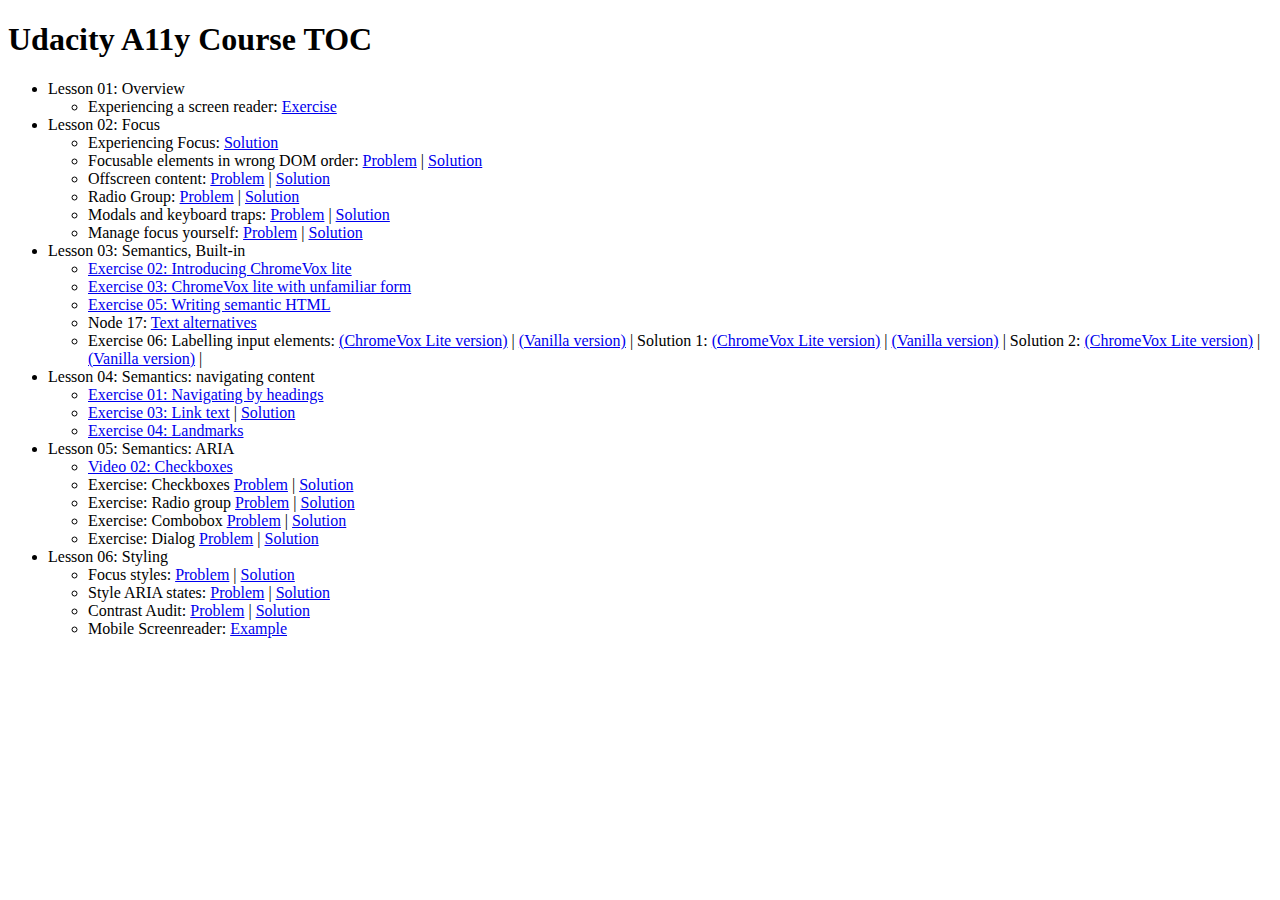
<file: index.html>
<!DOCTYPE html>
<html lang="en">
  <head>
    <meta charset="utf-8">

    <title>Udacity A11y</title>

    <!-- Mobile -->
    <meta name="viewport" content="width=device-width, initial-scale=1">

  </head>
  <body>
    <h1>Udacity A11y Course TOC</h1>
    <ul>
      <li>
        <span>Lesson 01: Overview</span>
        <ul>
          <li>Experiencing a screen reader: <a href="lesson1-overview/06-experiencing-screen-reader/">Exercise</a>
        </ul>
      </li>
      <li>
        <span>Lesson 02: Focus</span>
        <ul>
          <li>
            Experiencing Focus: <a href="lesson2-focus/01-basic-form">Solution</a>
          </li>
          <li>
            Focusable elements in wrong DOM order:
            <a href="lesson2-focus/02-dom-order">Problem</a> |
            <a href="lesson2-focus/02-dom-order/solution/index.html">Solution</a>
          </li>
          <li>
            Offscreen content:
            <a href="lesson2-focus/04-offscreen-content">Problem</a> |
            <a href="lesson2-focus/04-offscreen-content/solution/index.html">Solution</a>
          </li>
          <li>
            Radio Group:
            <a href="lesson2-focus/05-radio-group">Problem</a> |
            <a href="lesson2-focus/05-radio-group/solution/index.html">Solution</a>
          </li>
          <li>
            Modals and keyboard traps:
            <a href="lesson2-focus/07-modals-and-keyboard-traps">Problem</a> |
            <a href="lesson2-focus/07-modals-and-keyboard-traps/solution/index.html">Solution</a>
          </li>
          <li>
            Manage focus yourself:
            <a href="lesson2-focus/03-managing-focus">Problem</a> |
            <a href="lesson2-focus/03-managing-focus/solution">Solution</a>
          </li>
        </ul>
      </li>
      <li>
        <span>Lesson 03: Semantics, Built-in</span>
        <ul>
          <li>
            <a href="lesson3-semantics-built-in/02-chromevox-lite">Exercise 02: Introducing ChromeVox lite</a>
          </li>
          <li>
            <a href="lesson3-semantics-built-in/03-experience-screen-reader">Exercise 03: ChromeVox lite with unfamiliar form</a>
          </li>
          <li>
            <a href="lesson3-semantics-built-in/05-writing-semantic-html">Exercise 05: Writing semantic HTML</a>
          </li>
          <li>Node 17: <a href="lesson3-semantics-built-in/17-text-alternatives/funion.html">Text alternatives</a>
          <li>
            Exercise 06: Labelling input elements:
            <a href="lesson3-semantics-built-in/16-labelling-input-elements/index.html">(ChromeVox Lite version)</a> |
            <a href="lesson3-semantics-built-in/16-labelling-input-elements/flight-booking.html">(Vanilla version)</a> |
            Solution 1:
            <a href="lesson3-semantics-built-in/16-labelling-input-elements/solution/index.html"> (ChromeVox Lite version)</a> |
            <a href="lesson3-semantics-built-in/16-labelling-input-elements/solution/flight-booking.html"> (Vanilla version)</a> |
            Solution 2:
            <a href="lesson3-semantics-built-in/16-labelling-input-elements/solution2/index.html"> (ChromeVox Lite version)</a> |
            <a href="lesson3-semantics-built-in/16-labelling-input-elements/solution2/flight-booking.html"> (Vanilla version)</a> |
          </li>
        </ul>
      </li>
      <li>
        <span>Lesson 04: Semantics: navigating content</span>
        <ul>
          <li><a href="lesson4-semantics-navigating/03-navigating-by-headings/index.html">Exercise 01: Navigating by headings</a>
          <li><a href="lesson4-semantics-navigating/08-link-text/index.html">Exercise 03: Link text</a> | <a href="lesson4-semantics-navigating/08-link-text/solution/index.html">Solution</a>
          <li><a href="lesson4-semantics-navigating/10-landmarks/index.html">Exercise 04: Landmarks</a>
        </ul>
      </li>
      <li>
        <span>Lesson 05: Semantics: ARIA</span>
        <ul>
          <li><a href="lesson5-semantics-aria/02-why-aria/index.html">Video 02: Checkboxes</a>
          <li>
            Exercise: Checkboxes
            <a href="lesson5-semantics-aria/03-first-steps/index.html">Problem</a> |
            <a href="lesson5-semantics-aria/03-first-steps/solution/index.html">Solution</a>
          </li>
          <li>
            Exercise: Radio group
            <a href="lesson5-semantics-aria/06-radio-group/index.html">Problem</a> |
            <a href="lesson5-semantics-aria/06-radio-group/solution/index.html">Solution</a>
          </li>
          <li>
            Exercise: Combobox
            <a href="lesson5-semantics-aria/13-combobox/index.html">Problem</a> |
            <a href="lesson5-semantics-aria/13-combobox/solution/index.html">Solution</a>
          </li>
          <li>
            Exercise: Dialog
            <a href="lesson5-semantics-aria/21-dialog/index.html">Problem</a> |
            <a href="lesson5-semantics-aria/21-dialog/solution/index.html">Solution</a>
          </li>
        </ul>
      </li>
      <li>
        <span>Lesson 06: Styling</span>
        <ul>
          <li>
            Focus styles:
            <a href="lesson6-styling/01-focus-styles/index.html">Problem</a> |
            <a href="lesson6-styling/01-focus-styles/solution/index.html">Solution</a>
          </li>
          <li>
            Style ARIA states:
            <a href="lesson6-styling/02-style-aria-states/index.html">Problem</a> |
            <a href="lesson6-styling/02-style-aria-states/solution/index.html">Solution</a>
          </li>
          <li>
            Contrast Audit:
            <a href="lesson6-styling/03-contrast-audit/index.html">Problem</a> |
            <a href="lesson6-styling/03-contrast-audit/solution/index.html">Solution</a>
          </li>
          <li>
            Mobile Screenreader:
            <a href="lesson6-styling/04-mobile-screenreader/index.html">Example</a>
          </li>
        </ul>
      </li>
    </ul>
  </body>
</html>
</file>
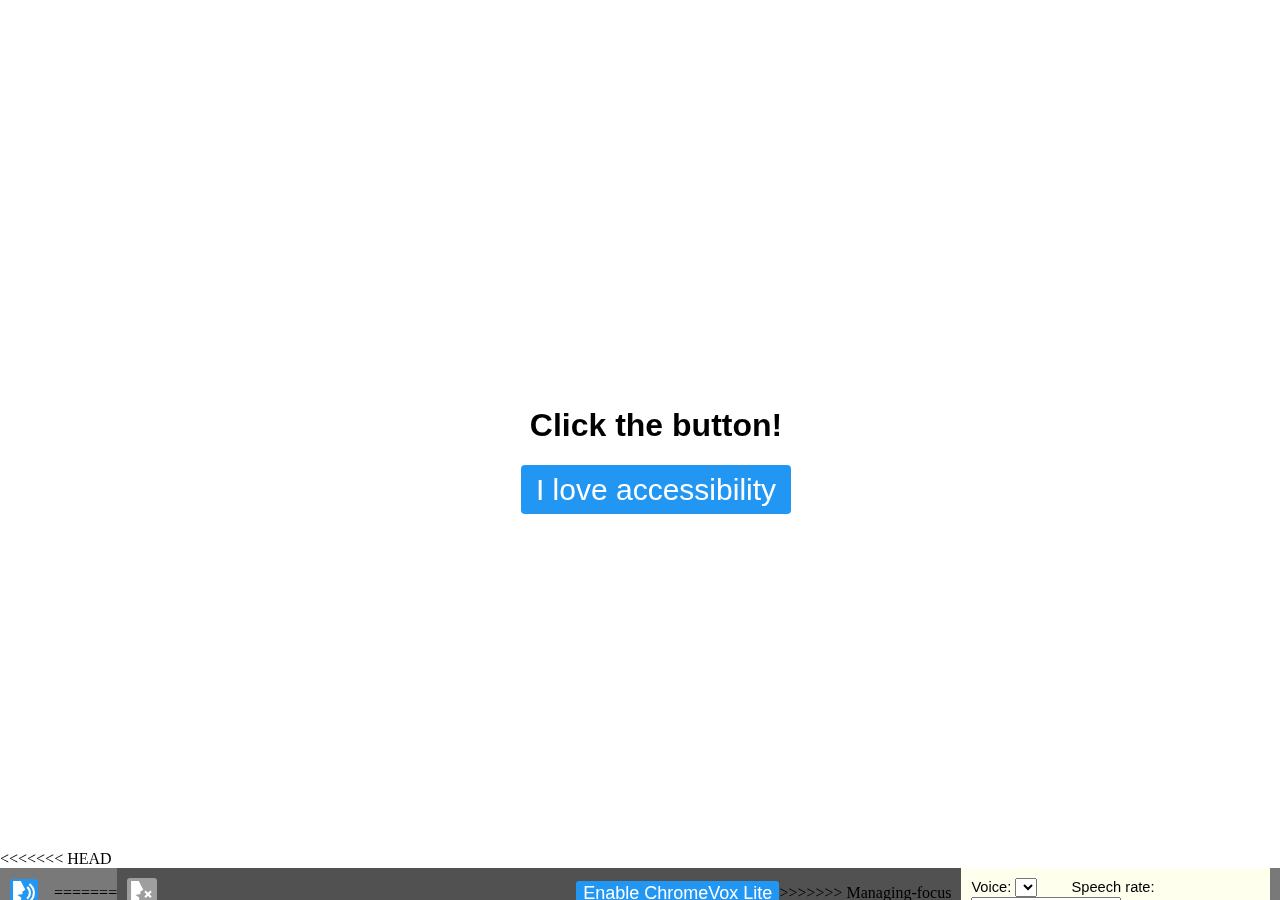
<file: lesson1-overview/06-experiencing-screen-reader/index.html>
<!DOCTYPE html>
<html lang="en">
  <head>
    <meta charset="utf-8">

    <title>Experiencing a screen reader</title>
    <meta name="description" content="A basic form with ChromeVox Lite">

    <!-- Mobile -->
    <meta name="viewport" content="width=device-width, initial-scale=1">
    <style>
      iframe#content {
          position: fixed;
          top: 0;
          left: 0;
          margin: 0;
          border: 0;
          padding: 0;
          width: 100vw;
          height: 100vh;
      }
    </style>
  </head>
  <body>
    <iframe id="content" src="basic.html"></iframe>
    <script>
      function injectChromeVox(frame) {
        var templates = document.querySelectorAll('template');
        var frameHead = frame.contentDocument.head;
        var frameBody = frame.contentDocument.body;

        var i = 0;
        function appendNext() {
          var template = templates[i++];
          if (!template)
            return;

          var clone = frame.contentDocument.importNode(template.content, true);
          var firstElementChild = clone.firstElementChild;
            if (firstElementChild.tagName === "SCRIPT" && firstElementChild.hasAttribute('src') ||
                firstElementChild.tagName === "LINK" && firstElementChild.hasAttribute('href')) {
            firstElementChild.onload = appendNext;
          } else {
            window.setTimeout(appendNext, 0);
          }
          switch (template.className) {
          case "head":
            frameHead.appendChild(clone);
            return;
          case "start":
            frameBody.insertBefore(clone, frameBody.firstElementChild);
            return;
          case "end":
            frameBody.appendChild(clone);
            return;
          }
        }
        appendNext();
      }
      var frame = document.getElementById('content');
      frame.addEventListener('load', injectChromeVox.bind(null, frame));
    </script>

    <template class="head">
      <link rel="stylesheet" href="../../lesson3-semantics-built-in/02-chromevox-lite/embed.css">
    </template>

    <template class="start">
      <button class="hide-unless-focused" id="enable-cvox">Enable ChromeVox Lite</button>
    </template>

    <template class="end">
      <style>
        .cvoxembed {
        z-index: 3;
        width: 100%;
        height: 100px;
        background: rgba(0, 0, 0, 0);
        position: fixed;
        left: 0px;
        bottom: -50px;
        right: 0px;
        border: 0;
        display: flex;
        flex-direction: row;
        font-family: arial, helvetica, sans-serif;
        font-size: 10pt;
        transition: all 0.2s ease-in-out;
        }

        body[cvox-enabled] .cvoxembed {
        bottom: 0px;
        }
      </style>

      <iframe id="cvoxembed" class="cvoxembed" aria-hidden="true" src="../../lesson3-semantics-built-in/02-chromevox-lite/chromevox_embed.html"></iframe>
    </template>

    <template class="end">
      <script>
        // First inject stubs that do nothing.
        window.accessibility = {};
        window.accessibility.speak = function(text, queueMode, params) {
        }
        window.accessibility.isSpeaking = function() {
        }
        window.accessibility.stop = function() {
        }
        window.accessibility.braille = function() {};

        // Prevent ChromeVox from playing an earcon on startup.
        window.saveAudio = window.Audio;
        window.Audio = function() {};

      </script>
    </template>

    <template class="end">
      <script src="../../lesson3-semantics-built-in/02-chromevox-lite/chromeandroidvox.js"></script>
    </template>

    <template class="end">
      <script>
          // Now disable ChromeVox.
          window.setTimeout(function() {
              // Hide chromevox indicator
              var cvoxIndicator = document.querySelector('.cvox_indicator_container');
              if (cvoxIndicator)
                  cvoxIndicator.parentElement.removeChild(cvoxIndicator);
          }, 101);
          cvox.ChromeVox.host.activateOrDeactivateChromeVox(false);
          cvox.ChromeVoxEventWatcher.focusFollowsMouse=false;
          cvox.ChromeVox.host.mustRedispatchClickEvent = function() { return false; }

          var embed = document.getElementById('cvoxembed');

          // ChromeVox embed commands.
          function cvoxEmbedEnable() {
              if (document.body.hasAttribute('cvox-enabled'))
                return;

              embed.classList.add('cvoxembed-enabled');
              window.setTimeout(function() {
                document.body.setAttribute('cvox-enabled', true);
                cvox.ChromeVox.host.activateOrDeactivateChromeVox(true);
                cvox.ChromeVoxEventWatcher.focusFollowsMouse=false;
                cvox.ChromeVox.executeUserCommand('jumpToTop');
                embed.contentWindow.postMessage({ command: 'enable' }, '*');
             }, 200);
          }

          function cvoxEmbedDisable() {
              if (!document.body.hasAttribute('cvox-enabled'))
                return;
              document.body.removeAttribute('cvox-enabled');
              window.accessibility.stop();
              cvox.ChromeVox.host.activateOrDeactivateChromeVox(false);
              embed.classList.remove('cvoxembed-enabled');
          }

          function cvoxEmbedNext() {
              cvox.ChromeVox.executeUserCommand('forward');
          }
          function cvoxEmbedPrevious() {
              cvox.ChromeVox.executeUserCommand('backward');
          }
          function cvoxEmbedTop() {
              cvox.ChromeVox.executeUserCommand('jumpToTop');
          }
          function cvoxEmbedHeading() {
              cvox.ChromeVox.executeUserCommand('nextHeading');
          }
          function cvoxEmbedClick() {
              cvox.ChromeVox.executeUserCommand('forceClickOnCurrentItem');
          }

          // Listen for messages from the iframe.
          window.addEventListener('message', function(e) {
              switch (e.data) {
              case 'enable': cvoxEmbedEnable(); break;
              case 'disable': cvoxEmbedDisable(); break;
              case 'next': cvoxEmbedNext(); break;
              case 'previous': cvoxEmbedPrevious(); break;
              case 'heading': cvoxEmbedHeading(); break;
              case 'top': cvoxEmbedTop(); break;
              case 'click': cvoxEmbedClick(); break;
              }
          });

          // Stop talking if the user changes tab
          window.addEventListener('blur', function(e) {
              window.accessibility.stop();
          });

          // Stop talking if the user changes tab
          window.addEventListener('blur', function(e) {
              window.accessibility.stop();
          });


          cvoxEmbedDisable();
          embed.contentWindow.postMessage({ command: 'setLang',
                                            lang: document.documentElement.lang }, '*');

          // Finally replace the stubs with a real implementation now
          // that ChromeVox won't speak on startup.
          window.accessibility.speak = function(text, queueMode, params) {
              embed.contentWindow.postMessage({ command: 'speak',
                                                text: text,
                                                queueMode: queueMode,
                                                params: params}, '*');
          }
          window.accessibility.isSpeaking = function() {
          }
          window.accessibility.stop = function() {
             embed.contentWindow.postMessage({ command: 'stop' }, '*');
          }
          window.accessibility.braille = function() {};
          window.Audio = window.saveAudio;
          cvox.ChromeVox.earcons.audioMap = {};

          document.getElementById('enable-cvox').addEventListener('click', function() {
            cvoxEmbedEnable();
          });
      </script>
    </template>
  </body>
</html>
</file>
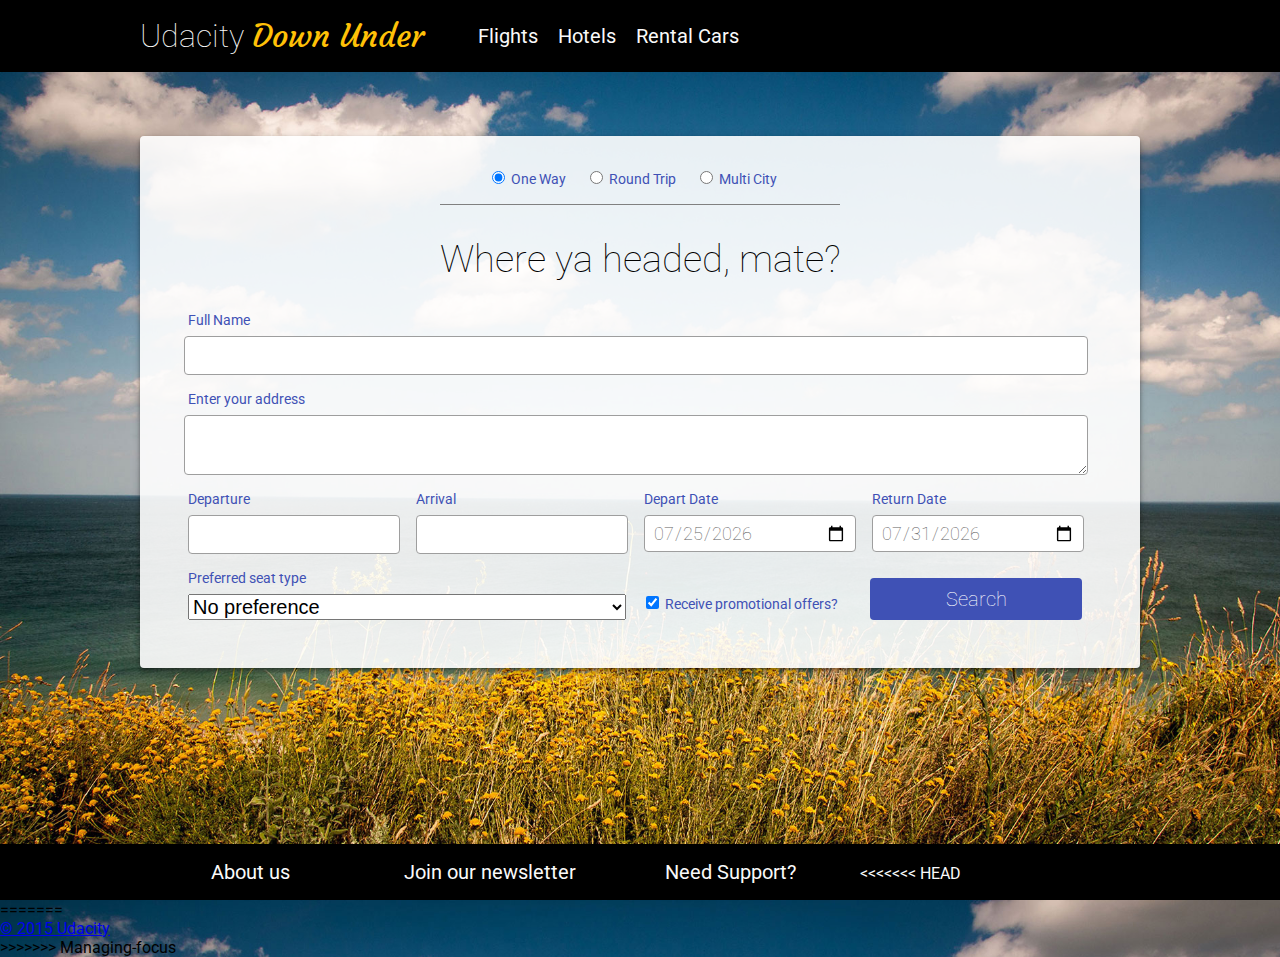
<file: lesson2-focus/01-basic-form/index.html>
<!DOCTYPE html>
<html lang="en">

<head>
  <meta charset="utf-8">

  <title>Basic Form</title>
  <meta name="description" content="A basic form">

  <!-- Mobile -->
  <meta name="viewport" content="width=device-width, initial-scale=1">

  <link rel="stylesheet" href="main.css">
  <link href='http://fonts.googleapis.com/css?family=Courgette|Roboto:400,300' rel='stylesheet' type='text/css'>
</head>

<body>
  <div class="wrapper">
    <header>
      <div class="container">
        <h1>Udacity
          <span>Down Under</span>
        </h1>
        <nav>
          <a href="#">Flights</a>
          <a href="#">Hotels</a>
          <a href="#">Rental Cars</a>
        </nav>
      </div>
    </header>

    <main>
      <div class="card">
        <form>
          <div class="trip-selector">
            <label>
              <input type="radio" checked name="tType" value="0"> One Way
            </label>
            <label>
              <input type="radio" name="tType" value="1"> Round Trip
            </label>
            <label>
              <input type="radio" name="tType" value="2"> Multi City
            </label>
          </div>

          <div class="container">
            <h2>Where ya headed, mate?</h2>
            <div class="row">
              <label for="fName">Full Name</label>
              <input type="text" name="fName" id="fName">
            </div>

            <div class="row">
              <label for="address">Enter your address</label>
              <textarea id="address" name="addressTxt"></textarea>
            </div>

            <div class="row">
              <div class="inline-control col-1">
                <label for="depCity">Departure</label>
                <input type="text" list="depCities" name="depCity" id="depCity">
                <datalist id="depCities">
                  <option value="Sydney">
                  <option value="Melbourne">
                  <option value="Brisbane">
                  <option value="Perth">
                  <option value="Adelaide">
                </datalist>
              </div>

              <div class="inline-control col-1">
                <label for="arrCity">Arrival</label>
                <input type="text" list="arrCities" name="arrCity" id="arrCity">
                <datalist id="arrCities">
                  <option value="Sydney">
                  <option value="Melbourne">
                  <option value="Brisbane">
                  <option value="Perth">
                  <option value="Adelaide">
                </datalist>
              </div>

              <div class="inline-control col-1">
                <label for="dDate">Depart Date</label>
                <input type="date" name="dDate" id="dDate">
              </div>

              <div class="inline-control col-1">
                <label for="rDate">Return Date</label>
                <input type="date" name="rDate" id="rDate">
              </div>
            </div>

            <div class="row">
              <div class="inline-control col-2">
                <label for="seatType">Preferred seat type</label>
                <select name="seatType" id="seatType">
                  <option value="0">No preference</option>
                  <option value="1">Aisle seat</option>
                  <option value="2">Window seat</option>
                </select>
              </div>

              <div class="inline-control sign-up col-1">
                <label>
                  <input type="checkbox" checked name="jLetter"> Receive promotional offers?
                </label>
              </div>

              <div class="inline-control submit-form col-1">
                <button type="submit" id="submitBtn">Search</button>
              </div>
            </div>
          </div>
        </form>
      </div>
    </main>

    <footer>
      <div class="container">
        <div class="col-1">
          <a href="#">About us</a>
        </div>
        <div class="col-1">
          <a href="#">Join our newsletter</a>
        </div>
        <div class="col-1">
          <a href="#">Need Support?</a>
        </div>
<<<<<<< HEAD
      </footer>
    </div>
    <script>
      // Set default date values
      var tomorrow = new Date();
      tomorrow.setDate(tomorrow.getDate() + 1);
      document.querySelector('#dDate').valueAsDate = tomorrow;

      var nextWeek = new Date();
      nextWeek.setDate(nextWeek.getDate() + 7);
      document.querySelector('#rDate').valueAsDate = nextWeek;
    </script>
  </body>
=======
        <div class="col-1">
          <a href="#">© 2015 Udacity</a>
        </div>
      </div>
    </footer>
  </div>
  <div class="click-stealer"></div>

  <script>
    document.querySelector('.click-stealer').addEventListener('click', function(e) {
      e.stopPropagation();
      e.preventDefault();
      e.stopImmediatePropagation();
      return false;
    });
  </script>
</body>

>>>>>>> Managing-focus
</html>
</file>
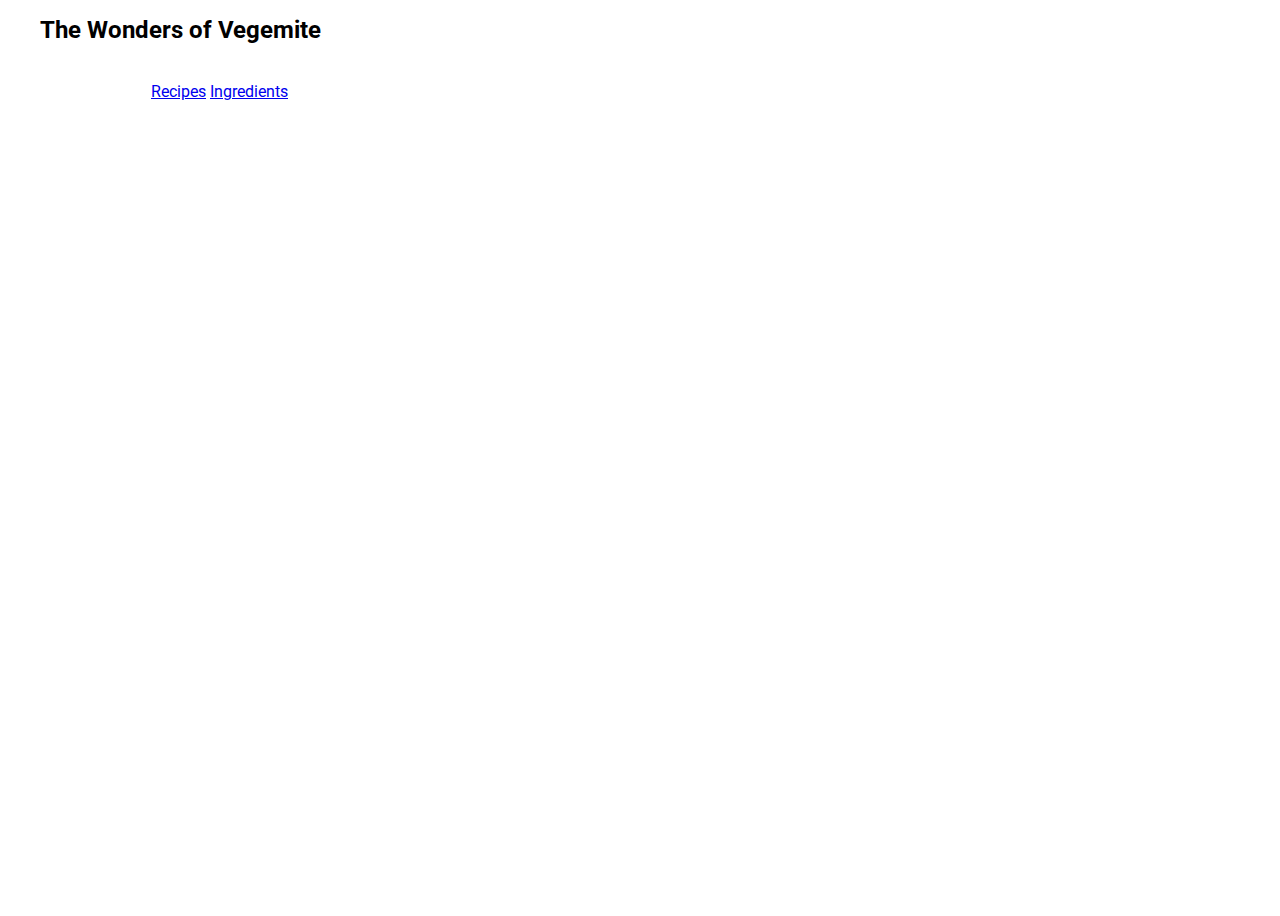
<file: lesson2-focus/03-managing-focus/index.html>
<!doctype html>
<!--
  Material Design Lite
  Copyright 2015 Google Inc. All rights reserved.

  Licensed under the Apache License, Version 2.0 (the "License");
  you may not use this file except in compliance with the License.
  You may obtain a copy of the License at

      https://www.apache.org/licenses/LICENSE-2.0

  Unless required by applicable law or agreed to in writing, software
  distributed under the License is distributed on an "AS IS" BASIS,
  WITHOUT WARRANTIES OR CONDITIONS OF ANY KIND, either express or implied.
  See the License for the specific language governing permissions and
  limitations under the License
-->
<html lang="en">

<head>
  <meta charset="utf-8">
  <meta name="viewport" content="width=device-width, initial-scale=1">
  <title>The Wonders of Vegemite</title>

  <link rel="stylesheet" href="https://fonts.googleapis.com/css?family=Roboto:regular,bold,italic,thin,light,bolditalic,black,medium&amp;lang=en">
  <link rel="stylesheet" href="https://fonts.googleapis.com/icon?family=Material+Icons">
  <link rel="stylesheet" href="https://code.getmdl.io/1.1.1/material.deep_purple-pink.min.css">
  <link rel="stylesheet" href="styles.css">
</head>

<body class="mdl-demo mdl-color--grey-100 mdl-color-text--grey-700 mdl-base">
  <div class="mdl-layout mdl-js-layout mdl-layout--fixed-header">

    <header class="mdl-layout__header mdl-layout__header--scroll mdl-color--primary">
      <div class="mdl-layout--large-screen-only mdl-layout__header-row">
        <h1 class="title" >The Wonders of Vegemite</h1>
      </div>
      <nav id="menu" class="mdl-layout__tab-bar mdl-color--primary-dark">
        <a href="what-is-vegemite" data-page="what-is-vegemite" class="mdl-layout__tab is-active">What is Vegemite?</a>
        <a href="recipes" data-page="recipes" class="mdl-layout__tab">Recipes</a>
        <a href="ingredients" data-page="ingredients" class="mdl-layout__tab">Ingredients</a>
      </nav>
    </header>

    <main class="mdl-layout__content">

      <div data-page="what-is-vegemite">
        <section class="section--center mdl-grid mdl-grid--no-spacing is-active">
          <div class="mdl-cell mdl-cell--12-col">
            <h2 tabindex=-1>What is Vegemite?</h2>
            Minim duis incididunt est cillum est ex occaecat consectetur. Qui sint ut et qui nisi cupidatat. Reprehenderit nostrud proident officia exercitation anim et pariatur ex.

            <h5 id="lorem1">Lorem ipsum dolor sit amet</h5>
            Excepteur et pariatur officia veniam anim culpa cupidatat consequat ad velit culpa est non.
            <ul>
              <li>Nisi qui nisi duis commodo duis reprehenderit consequat velit aliquip.</li>
              <li>Dolor consectetur incididunt in ipsum laborum non et irure pariatur excepteur anim occaecat officia sint.</li>
              <li>Lorem labore proident officia excepteur do.</li>
            </ul>

            <p>
              Sit qui est voluptate proident minim cillum in aliquip cupidatat labore pariatur id tempor id. Proident occaecat occaecat sint mollit tempor duis dolor cillum anim. Dolore sunt ea mollit fugiat in aliqua consequat nostrud aliqua ut irure in dolore. Proident
              aliqua culpa sint sint exercitation. <a href="what-is-vegemite">Non proident occaecat</a> reprehenderit veniam et proident dolor id culpa ea tempor do dolor. Nulla adipisicing qui fugiat id dolor. Nostrud magna voluptate irure veniam veniam labore ipsum deserunt adipisicing
              laboris amet eu irure. Sunt dolore nisi velit sit id. Nostrud voluptate labore proident cupidatat enim amet Lorem officia magna excepteur occaecat eu qui. Exercitation culpa deserunt non et tempor et non.
            </p>
            <p>
              Do dolor eiusmod eu mollit dolore nostrud deserunt cillum irure esse sint irure fugiat exercitation. Magna sit voluptate id in tempor elit veniam enim cupidatat ea labore elit. Aliqua pariatur eu nulla labore magna dolore mollit occaecat sint commodo
              culpa. Eu non minim duis pariatur Lorem quis exercitation. Sunt qui ex incididunt sit anim incididunt sit elit ad officia id.
            </p>
            <p id="lorem2">
              Tempor voluptate ex consequat fugiat aliqua. Do sit et reprehenderit culpa deserunt culpa. Excepteur quis minim mollit irure nulla excepteur enim quis in laborum. Aliqua elit voluptate ad deserunt nulla reprehenderit adipisicing sint. Est in eiusmod <a href="what-is-vegemite">exercitation</a>
              esse commodo. Ea reprehenderit exercitation veniam adipisicing minim nostrud. Veniam dolore ex ea occaecat non enim minim id ut aliqua adipisicing ad. Occaecat excepteur aliqua tempor cupidatat aute dolore deserunt ipsum qui incididunt aliqua
              occaecat sit quis. Culpa sint aliqua aliqua reprehenderit veniam irure fugiat ea ad.
            </p>
            <p>
              Eu minim fugiat laborum irure veniam Lorem aliqua enim. Aliqua veniam incididunt consequat irure consequat tempor do nisi deserunt. Elit dolore ad quis consectetur sint laborum anim magna do nostrud amet. Ea nulla sit consequat quis qui irure dolor. Sint
              deserunt excepteur consectetur magna irure. Dolor tempor exercitation dolore pariatur incididunt ut laboris fugiat ipsum sunt veniam aute sunt labore. Non dolore sit nostrud eu ad excepteur cillum eu ex Lorem duis.
            </p>
            <p>
              Id occaecat velit non ipsum occaecat aliqua quis ut. Eiusmod est magna non esse est ex incididunt aute ullamco. Cillum excepteur sint ipsum qui quis velit incididunt amet. Qui deserunt anim enim laborum cillum reprehenderit duis mollit amet ad officia
              enim. Minim sint et quis aliqua aliqua do minim officia dolor deserunt ipsum laboris. Nulla nisi voluptate consectetur est voluptate et amet. Occaecat ut quis adipisicing ad enim. Magna est magna sit duis proident veniam reprehenderit fugiat
              reprehenderit enim velit ex. Ullamco laboris culpa irure aliquip ad Lorem consequat veniam ad ipsum eu. Ipsum culpa dolore sunt officia laborum quis.
            </p>

            <h5 id="lorem3">Lorem ipsum dolor sit amet</h5>

            <p id="lorem4">
              Eiusmod nulla aliquip ipsum reprehenderit nostrud non excepteur mollit amet esse est est dolor. Dolore quis pariatur sit consectetur veniam esse ullamco duis Lorem qui enim ut veniam. Officia deserunt minim duis laborum dolor in velit pariatur commodo
              ullamco eu. Aute adipisicing ad duis labore laboris do <a href="what-is-vegemite">mollit</a> dolor cillum sunt aliqua ullamco. Esse tempor quis cillum consequat reprehenderit. Adipisicing proident anim eu sint elit aliqua anim dolore cupidatat fugiat aliquip qui.
            </p>
            <p id="lorem5">
              Nisi eiusmod esse cupidatat excepteur exercitation ipsum reprehenderit nostrud deserunt aliqua ullamco. Anim est irure commodo eiusmod pariatur officia. Est dolor ipsum excepteur magna aliqua ad veniam irure qui occaecat eiusmod aute fugiat commodo. Quis
              mollit incididunt amet sit minim velit eu fugiat voluptate excepteur. Sit minim id pariatur ex cupidatat cupidatat nostrud nostrud ipsum.
            </p>
            <p>
              Enim ea officia excepteur ad veniam id reprehenderit eiusmod esse mollit consequat. Esse non aute ullamco Lorem aliqua qui dolore irure eiusmod aute aliqua proident labore aliqua. Ipsum voluptate voluptate exercitation laborum deserunt nulla elit aliquip
              et minim ex veniam. Duis cupidatat aute sunt officia mollit dolor ad elit ad aute labore nostrud duis pariatur. In est sint voluptate consectetur velit ea non labore. Ut duis ea aliqua consequat nulla laboris fugiat aute id culpa proident.
              Minim eiusmod laboris enim Lorem nisi excepteur mollit voluptate enim labore reprehenderit officia mollit.
            </p>
            <p>
              Cupidatat labore nisi ut sunt voluptate quis sunt qui ad Lorem esse nisi. Ex esse velit ullamco incididunt occaecat dolore veniam tempor minim adipisicing amet. Consequat in exercitation est elit anim consequat cillum sint labore cillum. Aliquip mollit
              laboris ad labore anim.
            </p>
          </div>
        </section>
      </div>

      <div data-page="recipes">
        <section class="section--center mdl-grid mdl-grid--no-spacing">
          <div class="mdl-cell mdl-cell--12-col">
            <h2 tabindex=-1>Recipes</h2>
          </div>
          <div class="mdl-card mdl-cell mdl-cell--12-col mdl-shadow--2dp">
            <div class="mdl-card__supporting-text mdl-grid mdl-grid--no-spacing">
              <h3 class="mdl-cell mdl-cell--12-col">Vegemite Toast Crunch</h3>
              <div class="section__circle-container mdl-cell mdl-cell--2-col mdl-cell--1-col-phone">
                <div class="section__circle-container__circle mdl-color--primary"></div>
              </div>
              <div class="section__text mdl-cell mdl-cell--10-col-desktop mdl-cell--6-col-tablet mdl-cell--3-col-phone">
                <h5>Step 1. Lorem ipsum dolor sit amet</h5>
                Dolore ex deserunt aute fugiat aute nulla ea sunt aliqua nisi cupidatat eu. <a href="recipes">Duis nulla tempor</a> do aute et eiusmod velit exercitation nostrud quis.
              </div>
              <div class="section__circle-container mdl-cell mdl-cell--2-col mdl-cell--1-col-phone">
                <div class="section__circle-container__circle mdl-color--primary"></div>
              </div>
              <div class="section__text mdl-cell mdl-cell--10-col-desktop mdl-cell--6-col-tablet mdl-cell--3-col-phone">
                <h5>Step 2. Lorem ipsum dolor sit amet</h5>
                Dolore ex deserunt aute fugiat aute nulla ea sunt aliqua nisi cupidatat eu. Duis nulla tempor do aute et eiusmod velit exercitation nostrud quis.
              </div>
              <div class="section__circle-container mdl-cell mdl-cell--2-col mdl-cell--1-col-phone">
                <div class="section__circle-container__circle mdl-color--primary"></div>
              </div>
              <div class="section__text mdl-cell mdl-cell--10-col-desktop mdl-cell--6-col-tablet mdl-cell--3-col-phone">
                <h5>Step 3. Lorem ipsum dolor sit amet</h5>
                Dolore ex deserunt aute fugiat aute nulla ea sunt <a href="recipes">aliqua</a> nisi cupidatat eu. Duis nulla tempor do aute et eiusmod velit exercitation nostrud quis.
              </div>
            </div>
          </div>
        </section>

        <section class="section--center mdl-grid mdl-grid--no-spacing">
          <div class="mdl-card mdl-cell mdl-cell--12-col mdl-shadow--2dp">
            <div class="mdl-card__supporting-text mdl-grid mdl-grid--no-spacing">
              <h3 class="mdl-cell mdl-cell--12-col">Sweet Potato and Vegemite Pizza</h3>
              <div class="section__circle-container mdl-cell mdl-cell--2-col mdl-cell--1-col-phone">
                <div class="section__circle-container__circle mdl-color--primary"></div>
              </div>
              <div class="section__text mdl-cell mdl-cell--10-col-desktop mdl-cell--6-col-tablet mdl-cell--3-col-phone">
                <h5>Step 1. Lorem ipsum dolor sit amet</h5>
                Dolore ex deserunt aute fugiat aute nulla ea sunt aliqua nisi cupidatat eu. Duis nulla tempor do aute et eiusmod velit exercitation nostrud quis.
              </div>
              <div class="section__circle-container mdl-cell mdl-cell--2-col mdl-cell--1-col-phone">
                <div class="section__circle-container__circle mdl-color--primary"></div>
              </div>
              <div class="section__text mdl-cell mdl-cell--10-col-desktop mdl-cell--6-col-tablet mdl-cell--3-col-phone">
                <h5>Step 2. Lorem ipsum dolor sit amet</h5>
                Dolore ex deserunt aute fugiat aute <a href="recipes">nulla</a> ea sunt aliqua nisi cupidatat eu. Duis nulla tempor do aute et eiusmod velit exercitation nostrud quis.
              </div>
              <div class="section__circle-container mdl-cell mdl-cell--2-col mdl-cell--1-col-phone">
                <div class="section__circle-container__circle mdl-color--primary"></div>
              </div>
              <div class="section__text mdl-cell mdl-cell--10-col-desktop mdl-cell--6-col-tablet mdl-cell--3-col-phone">
                <h5>Step 3. Lorem ipsum dolor sit amet</h5>
                Dolore ex deserunt aute fugiat aute nulla ea sunt aliqua nisi cupidatat eu. Duis nulla tempor do aute et eiusmod velit exercitation nostrud quis.
              </div>
            </div>
          </div>
        </section>

        <section class="section--center mdl-grid mdl-grid--no-spacing">
          <div class="mdl-card mdl-cell mdl-cell--12-col mdl-shadow--2dp">
            <div class="mdl-card__supporting-text mdl-grid mdl-grid--no-spacing">
              <h3 class="mdl-cell mdl-cell--12-col">Vegemite Strawberry Shortcake</h3>
              <div class="section__circle-container mdl-cell mdl-cell--2-col mdl-cell--1-col-phone">
                <div class="section__circle-container__circle mdl-color--primary"></div>
              </div>
              <div class="section__text mdl-cell mdl-cell--10-col-desktop mdl-cell--6-col-tablet mdl-cell--3-col-phone">
                <h5>Step 1. Lorem ipsum dolor sit amet</h5>
                Dolore ex deserunt aute fugiat aute nulla ea sunt aliqua nisi cupidatat eu. Duis nulla tempor do aute et eiusmod velit exercitation nostrud quis.
              </div>
              <div class="section__circle-container mdl-cell mdl-cell--2-col mdl-cell--1-col-phone">
                <div class="section__circle-container__circle mdl-color--primary"></div>
              </div>
              <div class="section__text mdl-cell mdl-cell--10-col-desktop mdl-cell--6-col-tablet mdl-cell--3-col-phone">
                <h5>Step 2. Lorem ipsum dolor sit amet</h5>
                Dolore ex deserunt aute fugiat aute nulla ea sunt aliqua nisi cupidatat eu. Duis nulla tempor do aute et eiusmod velit exercitation nostrud quis.
              </div>
              <div class="section__circle-container mdl-cell mdl-cell--2-col mdl-cell--1-col-phone">
                <div class="section__circle-container__circle mdl-color--primary"></div>
              </div>
              <div class="section__text mdl-cell mdl-cell--10-col-desktop mdl-cell--6-col-tablet mdl-cell--3-col-phone">
                <h5>Step 3. Lorem ipsum dolor sit amet</h5>
                Dolore ex deserunt aute fugiat aute nulla ea sunt aliqua nisi <a href="recipes">cupidatat</a> eu. Duis nulla tempor do aute et eiusmod velit exercitation nostrud quis.
              </div>
            </div>
          </div>
        </section>
      </div>

      <div data-page="ingredients">
        <section class="section--center mdl-grid mdl-grid--no-spacing">
          <div class="mdl-cell mdl-cell--12-col">
            <h2 tabindex=-1>Ingredients</h2>
            Minim duis incididunt est cillum est ex occaecat <a href="ingredients">consectetur</a>. Qui sint ut et qui nisi cupidatat. Reprehenderit nostrud proident officia exercitation anim et pariatur ex.

            <table class="mdl-data-table mdl-js-data-table mdl-data-table--selectable mdl-shadow--2dp">
              <thead>
                <tr>
                  <th class="mdl-data-table__cell--non-numeric">Ingredient</th>
                  <th>Amount</th>
                  <th>Calories</th>
                </tr>
              </thead>
              <tbody>
                <tr>
                  <td class="mdl-data-table__cell--non-numeric">Wallaby</td>
                  <td>25g</td>
                  <td>290</td>
                </tr>
                <tr>
                  <td class="mdl-data-table__cell--non-numeric">Boomer</td>
                  <td>50g</td>
                  <td>125</td>
                </tr>
                <tr>
                  <td class="mdl-data-table__cell--non-numeric">Prawns</td>
                  <td>10g</td>
                  <td>235</td>
                </tr>
              </tbody>
            </table>

            <p id="lorem4">
              Eiusmod nulla aliquip ipsum reprehenderit nostrud non excepteur mollit amet esse est est dolor. Dolore quis pariatur sit consectetur veniam esse ullamco duis Lorem qui enim ut veniam. Officia deserunt minim duis <a href="ingredients">laborum dolor</a> in velit pariatur commodo
              ullamco eu. Aute adipisicing ad duis labore laboris do mollit dolor cillum sunt aliqua ullamco. Esse tempor quis cillum consequat reprehenderit. Adipisicing proident anim eu sint elit aliqua anim dolore cupidatat fugiat aliquip qui.
            </p>
            <p id="lorem5">
              Nisi eiusmod esse cupidatat excepteur exercitation ipsum reprehenderit nostrud deserunt aliqua ullamco. Anim est irure commodo eiusmod pariatur officia. Est dolor ipsum excepteur magna aliqua ad veniam irure qui occaecat eiusmod aute fugiat commodo. Quis
              mollit incididunt amet sit minim velit eu fugiat voluptate excepteur. Sit minim id pariatur ex cupidatat cupidatat nostrud nostrud ipsum.
            </p>
            <p>
              Enim ea officia excepteur ad veniam id reprehenderit eiusmod esse mollit consequat. Esse non aute ullamco Lorem aliqua qui dolore irure eiusmod aute aliqua proident labore aliqua. Ipsum voluptate voluptate exercitation laborum deserunt nulla elit aliquip
              et minim ex veniam. Duis cupidatat aute sunt officia mollit dolor ad elit ad aute labore nostrud duis pariatur. In est sint voluptate consectetur velit ea non labore. Ut duis ea aliqua consequat nulla laboris fugiat aute id culpa proident.
              Minim eiusmod laboris enim Lorem nisi excepteur mollit voluptate enim labore reprehenderit officia mollit.
            </p>
            <p>
              Cupidatat labore nisi ut sunt voluptate quis sunt qui ad Lorem esse nisi. Ex esse velit ullamco incididunt occaecat dolore veniam tempor minim adipisicing amet. Consequat in exercitation est elit anim consequat cillum sint labore cillum. Aliquip mollit
              laboris ad labore anim.
            </p>
          </div>
        </section>
      </div>

    </main>

  </div>

  <script src="./scripts/lib/page.js"></script>
  <script src="./scripts/main.js"></script>
</body>

</html>
</file>
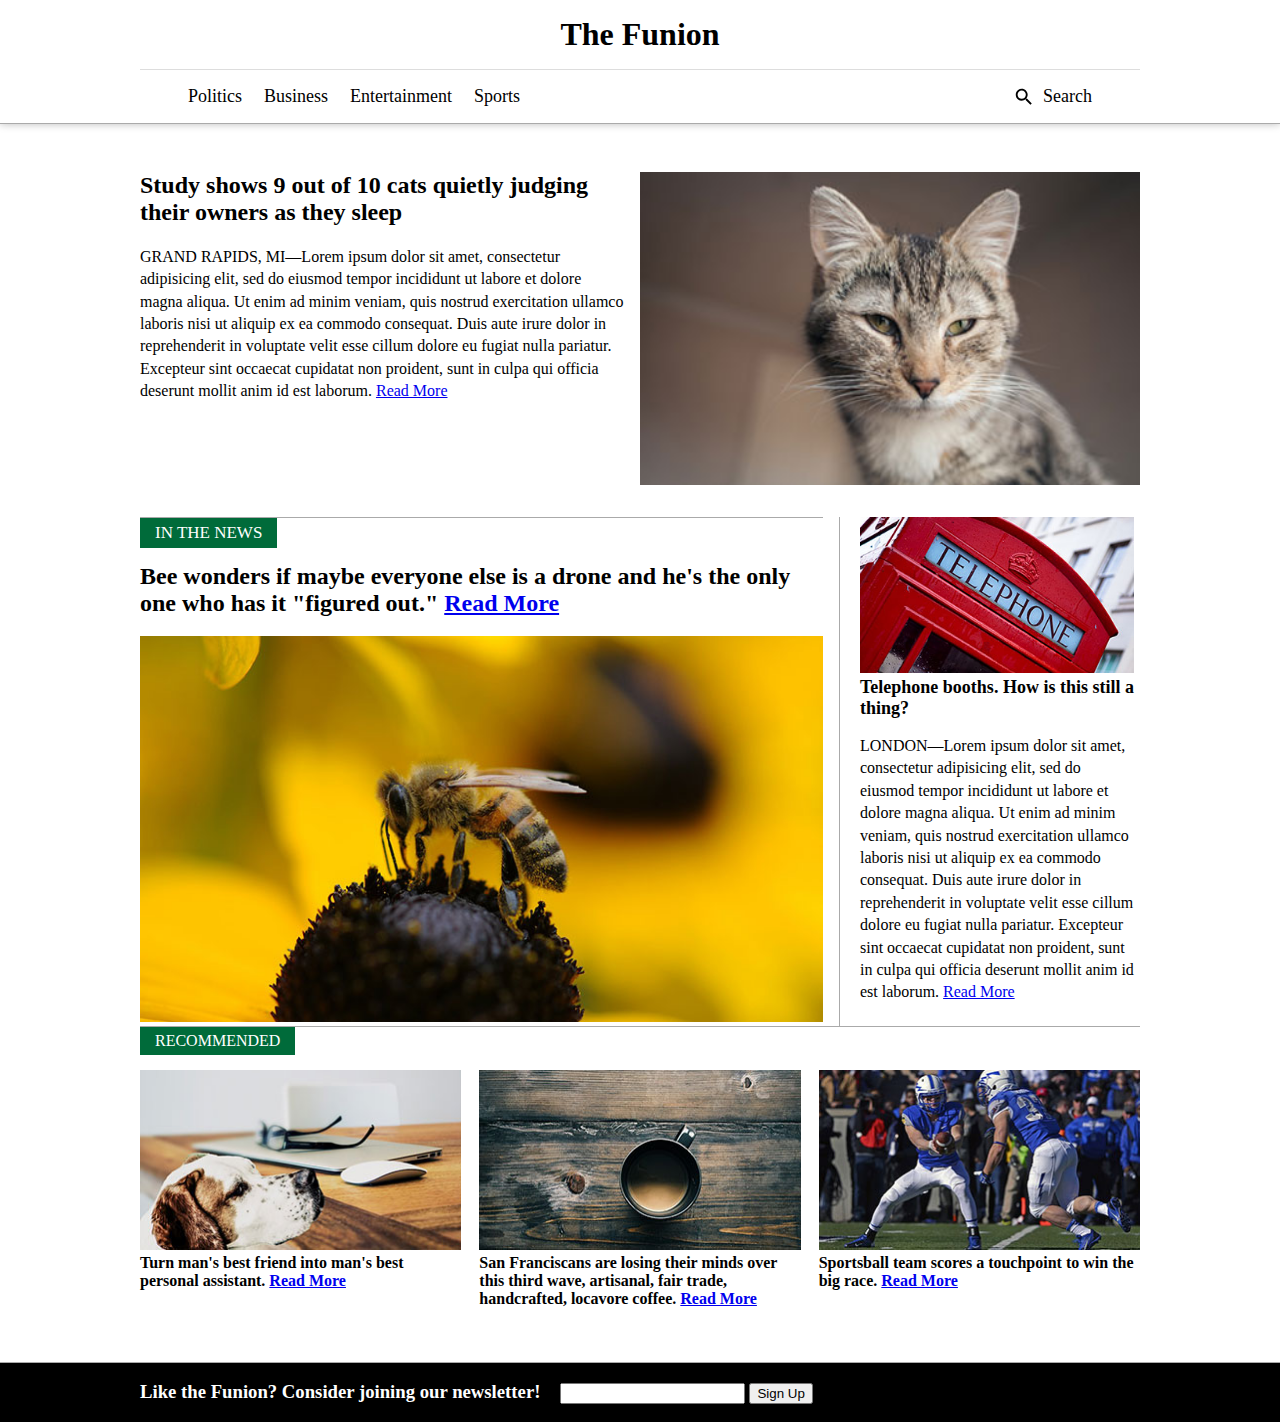
<file: lesson2-focus/06-skip-links/index.html>
<!doctype html>
<html lang="en">

<head>
  <meta charset="utf-8">
  <link rel="stylesheet" href="main.css">
  <link href='http://fonts.googleapis.com/css?family=Montserrat' rel='stylesheet' type='text/css'>
</head>

<body>
  <a class="skip-link" href="#maincontent">Skip to main content</a>
  <nav>
    <div class="container">
      <h1 class="logo">The Funion</h1>
      <!-- Maybe this could be improved with aria-activedescendant later? -->
      <div class="menu">
        <a href="#">Politics</a>
        <a href="#">Business</a>
        <a href="#">Entertainment</a>
        <a href="#">Sports</a>
        <a href="#" class="btn-search pull-right"><img src="./images/search.svg" alt="Search" />Search</a>
      </div>
    </div>
  </nav>
  <main class="container" id="maincontent" tabindex="-1">
    <article class="main-story">
      <img class="pull-right" src="./images/cat.jpg" alt="A cat staring menacingly off into space">
      <div class="info">
        <header>
          <h2 class="headline">Study shows 9 out of 10 cats quietly judging their owners as they sleep</h2>
        </header>
        <p>
          GRAND RAPIDS, MI—Lorem ipsum dolor sit amet, consectetur adipisicing elit, sed do eiusmod tempor incididunt ut labore et dolore magna aliqua. Ut enim ad minim veniam, quis nostrud exercitation ullamco laboris nisi ut aliquip ex ea commodo consequat. Duis
          aute irure dolor in reprehenderit in voluptate velit esse cillum dolore eu fugiat nulla pariatur. Excepteur sint occaecat cupidatat non proident, sunt in culpa qui officia deserunt mollit anim id est laborum. <a href="#">Read More</a>
        </p>
      </div>
    </article>
    <div class="side-by-side">
      <article>
        <header class="tier-header">
          <h2>In the news</h2>
        </header>
        <header>
          <h2 class="headline">Bee wonders if maybe everyone else is a drone and he's the only one who has it "figured out." <a href="#">Read More</a></h2>
        </header>
        <img src="./images/bee.jpg" alt="A bee on top of a flower" />
      </article>
      <article>
        <img src="./images/telephone.jpg" alt="A red, London telephone booth" />
        <div class="info">
          <header>
            <h2 class="headline">Telephone booths. How is this still a thing?</h2>
          </header>
          <p>
            LONDON—Lorem ipsum dolor sit amet, consectetur adipisicing elit, sed do eiusmod tempor incididunt ut labore et dolore magna aliqua. Ut enim ad minim veniam, quis nostrud exercitation ullamco laboris nisi ut aliquip ex ea commodo consequat. Duis aute
            irure dolor in reprehenderit in voluptate velit esse cillum dolore eu fugiat nulla pariatur. Excepteur sint occaecat cupidatat non proident, sunt in culpa qui officia deserunt mollit anim id est laborum. <a href="#">Read More</a>
          </p>
        </div>
      </article>
    </div>
    <div class="three-col">
      <header class="tier-header">
        <h2>Recommended</h2>
      </header>
      <div class="columns">
        <article>
          <img src="./images/dog.jpg" alt="A dog at a desk looks up at a laptop and mouse" />
          <div class="info">
            <header>
              <h2 class="headline">Turn man's best friend into man's best personal assistant. <a href="#">Read More</a></h2>
            </header>
          </div>
        </article>
        <article>
          <img src="./images/coffee.jpg" alt="A cup of coffee on a table" />
          <div class="info">
            <header>
              <h2 class="headline">San Franciscans are losing their minds over this third wave, artisanal, fair trade, handcrafted, locavore coffee. <a href="#">Read More</a></h2>
            </header>
          </div>
        </article>
        <article>
          <img src="./images/football.jpg" alt="A football player hands the ball off to another player" />
          <div class="info">
            <header>
              <h2 class="headline">Sportsball team scores a touchpoint to win the big race. <a href="#">Read More</a></h2>
            </header>
          </div>
        </article>
      </div>
    </div>
    <div class="newsletter">
      <div class="container">
        <h3>Like the Funion? Consider joining our newsletter!</h3>
        <input type="text">
        <button>Sign Up</button>
      </div>
    </div>
  </main>
</body>

</html>
</file>
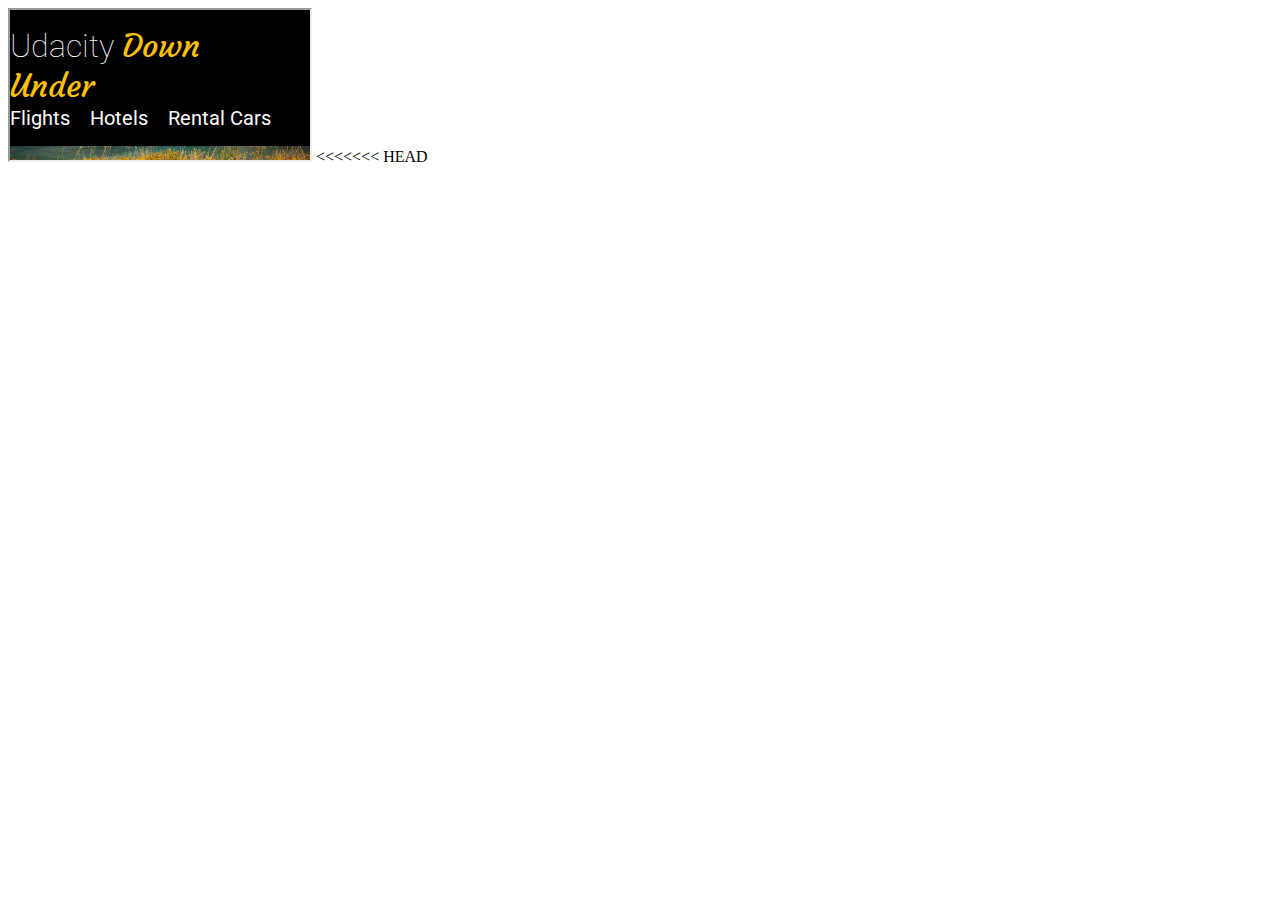
<file: lesson3-semantics-built-in/02-chromevox-lite/index.html>
<!DOCTYPE html>
<html lang="en">
  <head>
    <meta charset="utf-8">

    <title>Introducing ChromeVox Lite</title>
    <meta name="description" content="A basic form with ChromeVox Lite">

    <!-- Mobile -->
    <meta name="viewport" content="width=device-width, initial-scale=1">
    <style>
<<<<<<< HEAD
      .cvoxembed {
      z-index: 3;
      width: 100%;
      height: 100px;
      background: rgba(0, 0, 0, 0);
      position: fixed;
      left: 0px;
      bottom: -50px;
      right: 0px;
      border: 0;
      display: flex;
      flex-direction: row;
      font-family: arial, helvetica, sans-serif;
      font-size: 10pt;
      transition: all 0.2s ease-in-out;
      }

      .cvoxembed.cvoxembed-enabled {
      bottom: 0px;
=======
      iframe#flight-booking {
          position: fixed;
          top: 0;
          left: 0;
          margin: 0;
          border: 0;
          padding: 0;
          width: 100vw;
          height: 100vh;
>>>>>>> Managing-focus
      }
    </style>
  </head>
  <body>
    <iframe id="flight-booking" src="../../lesson2-focus/01-basic-form/index.html"></iframe>
    <script>
<<<<<<< HEAD
      // Set default date values
      var tomorrow = new Date();
      tomorrow.setDate(tomorrow.getDate() + 1);
      document.querySelector('#dDate').valueAsDate = tomorrow;

      var nextWeek = new Date();
      nextWeek.setDate(nextWeek.getDate() + 7);
      document.querySelector('#rDate').valueAsDate = nextWeek;

      // First inject stubs that do nothing.
      window.accessibility = {};
      window.accessibility.speak = function(text, queueMode, params) {
      }
      window.accessibility.isSpeaking = function() {
      }
      window.accessibility.stop = function() {
=======
      function injectChromeVox(frame) {
        var templates = document.querySelectorAll('template');
        var frameHead = frame.contentDocument.head;
        var frameBody = frame.contentDocument.body;

        var i = 0;
        function appendNext() {
          var template = templates[i++];
          if (!template)
            return;

          var clone = frame.contentDocument.importNode(template.content, true);
          var firstElementChild = clone.firstElementChild;
            if (firstElementChild.tagName === "SCRIPT" && firstElementChild.hasAttribute('src') ||
                firstElementChild.tagName === "LINK" && firstElementChild.hasAttribute('href')) {
            firstElementChild.onload = appendNext;
          } else {
            window.setTimeout(appendNext, 0);
          }
          switch (template.className) {
          case "head":
            frameHead.appendChild(clone);
            return;
          case "start":
            frameBody.insertBefore(clone, frameBody.firstElementChild);
            return;
          case "end":
            frameBody.appendChild(clone);
            return;
          }
        }
        appendNext();
>>>>>>> Managing-focus
      }
      var frame = document.getElementById('flight-booking');
      frame.addEventListener('load', injectChromeVox.bind(null, frame));
    </script>

<<<<<<< HEAD
    <script src="chromeandroidvox.js"></script>
    <script>
      // Now disable ChromeVox.
      window.setTimeout(function() {
          // Hide chromevox indicator
          var cvoxIndicator = document.querySelector('.cvox_indicator_container');
          if (cvoxIndicator)
              cvoxIndicator.parentElement.removeChild(cvoxIndicator);
      }, 101);
      cvox.ChromeVox.host.activateOrDeactivateChromeVox(false);
      cvox.ChromeVoxEventWatcher.focusFollowsMouse=false;
      cvox.ChromeVox.host.mustRedispatchClickEvent = function() { return false; }

      var embed = document.getElementById('cvoxembed');

      // ChromeVox embed commands.
      function cvoxEmbedEnable() {
          embed.classList.add('cvoxembed-enabled');
          window.setTimeout(function() {
            enabled = true;
            cvox.ChromeVox.host.activateOrDeactivateChromeVox(true);
            cvox.ChromeVoxEventWatcher.focusFollowsMouse=false;
            cvox.ChromeVox.executeUserCommand('jumpToTop');
         }, 200);
      }

      function cvoxEmbedDisable() {
          enabled = false;
          window.accessibility.stop();
=======
    <template class="head">
      <link rel="stylesheet" href="../../lesson3-semantics-built-in/02-chromevox-lite/embed.css">
    </template>

    <template class="start">
      <button class="hide-unless-focused" id="enable-cvox">Enable ChromeVox Lite</button>
    </template>

    <template class="end">
      <style>
        .cvoxembed {
        z-index: 3;
        width: 100%;
        height: 100px;
        background: rgba(0, 0, 0, 0);
        position: fixed;
        left: 0px;
        bottom: -50px;
        right: 0px;
        border: 0;
        display: flex;
        flex-direction: row;
        font-family: arial, helvetica, sans-serif;
        font-size: 10pt;
        transition: all 0.2s ease-in-out;
        }

        body[cvox-enabled] .cvoxembed {
        bottom: 0px;
        }
      </style>

      <iframe id="cvoxembed" class="cvoxembed" aria-hidden="true" src="../../lesson3-semantics-built-in/02-chromevox-lite/chromevox_embed.html"></iframe>
    </template>

    <template class="end">
      <script>
        // First inject stubs that do nothing.
        window.accessibility = {};
        window.accessibility.speak = function(text, queueMode, params) {
        }
        window.accessibility.isSpeaking = function() {
        }
        window.accessibility.stop = function() {
        }
        window.accessibility.braille = function() {};

        // Prevent ChromeVox from playing an earcon on startup.
        window.saveAudio = window.Audio;
        window.Audio = function() {};

        // blur out the page content
        document.querySelector('.wrapper').classList.add('blur');
      </script>
    </template>

    <template class="end">
      <script src="../../lesson3-semantics-built-in/02-chromevox-lite/chromeandroidvox.js"></script>
    </template>

    <template class="end">
      <script>
          // Now disable ChromeVox.
          window.setTimeout(function() {
              // Hide chromevox indicator
              var cvoxIndicator = document.querySelector('.cvox_indicator_container');
              if (cvoxIndicator)
                  cvoxIndicator.parentElement.removeChild(cvoxIndicator);
          }, 101);
>>>>>>> Managing-focus
          cvox.ChromeVox.host.activateOrDeactivateChromeVox(false);
          cvox.ChromeVoxEventWatcher.focusFollowsMouse=false;
          cvox.ChromeVox.host.mustRedispatchClickEvent = function() { return false; }

          var embed = document.getElementById('cvoxembed');

          // ChromeVox embed commands.
          function cvoxEmbedEnable() {
              if (document.body.hasAttribute('cvox-enabled'))
                return;

              embed.classList.add('cvoxembed-enabled');
              window.setTimeout(function() {
                document.body.setAttribute('cvox-enabled', true);
                cvox.ChromeVox.host.activateOrDeactivateChromeVox(true);
                cvox.ChromeVoxEventWatcher.focusFollowsMouse=false;
                cvox.ChromeVox.executeUserCommand('jumpToTop');
                embed.contentWindow.postMessage({ command: 'enable' }, '*');
             }, 200);
          }

<<<<<<< HEAD
      // Stop talking if the user changes tab
      window.addEventListener('blur', function(e) {
          window.accessibility.stop();
      });
=======
          function cvoxEmbedDisable() {
              if (!document.body.hasAttribute('cvox-enabled'))
                return;
              document.body.removeAttribute('cvox-enabled');
              window.accessibility.stop();
              cvox.ChromeVox.host.activateOrDeactivateChromeVox(false);
              embed.classList.remove('cvoxembed-enabled');
          }
>>>>>>> Managing-focus

          function cvoxEmbedNext() {
              cvox.ChromeVox.executeUserCommand('forward');
          }
          function cvoxEmbedPrevious() {
              cvox.ChromeVox.executeUserCommand('backward');
          }
          function cvoxEmbedTop() {
              cvox.ChromeVox.executeUserCommand('jumpToTop');
          }
          function cvoxEmbedHeading() {
              cvox.ChromeVox.executeUserCommand('nextHeading');
          }
          function cvoxEmbedClick() {
              cvox.ChromeVox.executeUserCommand('forceClickOnCurrentItem');
          }

          // Listen for messages from the iframe.
          window.addEventListener('message', function(e) {
              switch (e.data) {
              case 'enable': cvoxEmbedEnable(); break;
              case 'disable': cvoxEmbedDisable(); break;
              case 'next': cvoxEmbedNext(); break;
              case 'previous': cvoxEmbedPrevious(); break;
              case 'heading': cvoxEmbedHeading(); break;
              case 'top': cvoxEmbedTop(); break;
              case 'click': cvoxEmbedClick(); break;
              }
          });

          // Stop talking if the user changes tab
          window.addEventListener('blur', function(e) {
              window.accessibility.stop();
          });

          // Stop talking if the user changes tab
          window.addEventListener('blur', function(e) {
              window.accessibility.stop();
          });


          cvoxEmbedDisable();
          embed.contentWindow.postMessage({ command: 'setLang',
                                            lang: document.documentElement.lang }, '*');

          // Finally replace the stubs with a real implementation now
          // that ChromeVox won't speak on startup.
          window.accessibility.speak = function(text, queueMode, params) {
              embed.contentWindow.postMessage({ command: 'speak',
                                                text: text,
                                                queueMode: queueMode,
                                                params: params}, '*');
          }
          window.accessibility.isSpeaking = function() {
          }
          window.accessibility.stop = function() {
             embed.contentWindow.postMessage({ command: 'stop' }, '*');
          }
          window.accessibility.braille = function() {};
          window.Audio = window.saveAudio;
          cvox.ChromeVox.earcons.audioMap = {};

          document.getElementById('enable-cvox').addEventListener('click', function() {
            cvoxEmbedEnable();
          });
      </script>
    </template>
  </body>
</html>
</file>
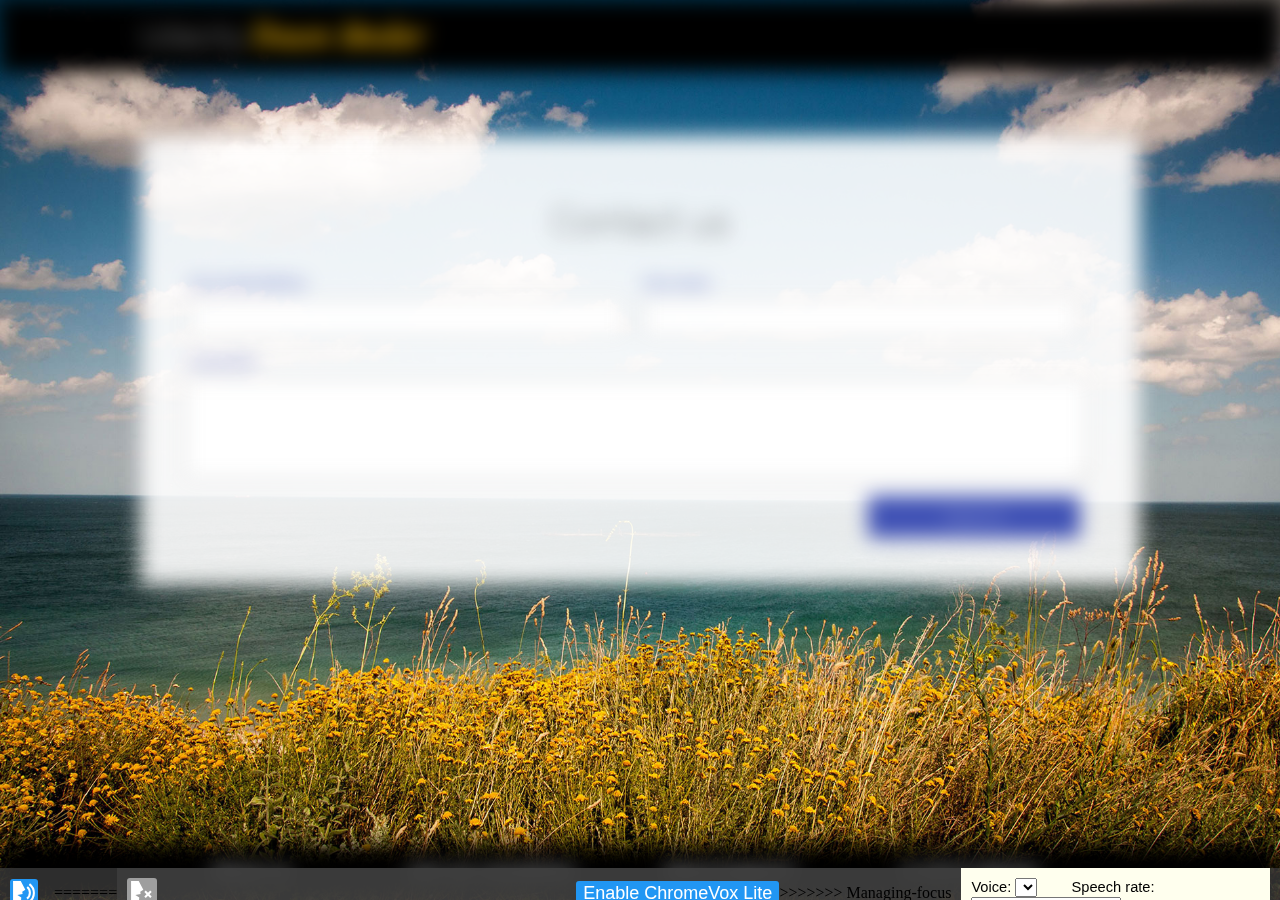
<file: lesson3-semantics-built-in/03-experience-screen-reader/index.html>
<!DOCTYPE html>
<html lang="en">
  <head>
    <meta charset="utf-8">

    <title>Introducing ChromeVox Lite</title>
    <meta name="description" content="A basic form with ChromeVox Lite">

    <!-- Mobile -->
    <meta name="viewport" content="width=device-width, initial-scale=1">
    <style>
      iframe#contact {
          position: fixed;
          top: 0;
          left: 0;
          margin: 0;
          border: 0;
          padding: 0;
          width: 100vw;
          height: 100vh;
      }
    </style>
  </head>
  <body>
    <iframe id="contact" src="./contact.html"></iframe>
    <script>
      function injectChromeVox(frame) {
        var templates = document.querySelectorAll('template');
        var frameHead = frame.contentDocument.head;
        var frameBody = frame.contentDocument.body;

        var i = 0;
        function appendNext() {
          var template = templates[i++];
          if (!template)
            return;

          var clone = frame.contentDocument.importNode(template.content, true);
          var firstElementChild = clone.firstElementChild;
            if (firstElementChild.tagName === "SCRIPT" && firstElementChild.hasAttribute('src') ||
                firstElementChild.tagName === "LINK" && firstElementChild.hasAttribute('href')) {
            firstElementChild.onload = appendNext;
          } else {
            window.setTimeout(appendNext, 0);
          }
          switch (template.className) {
          case "head":
            frameHead.appendChild(clone);
            return;
          case "start":
            frameBody.insertBefore(clone, frameBody.firstElementChild);
            return;
          case "end":
            frameBody.appendChild(clone);
            return;
          }
        }
        appendNext();
      }
      var frame = document.getElementById('contact');
      frame.addEventListener('load', injectChromeVox.bind(null, frame));
    </script>

    <template class="head">
      <link rel="stylesheet" href="../../lesson3-semantics-built-in/02-chromevox-lite/embed.css">
    </template>

    <template class="start">
      <button class="hide-unless-focused" id="enable-cvox">Enable ChromeVox Lite</button>
    </template>

    <template class="end">
      <style>
        .cvoxembed {
        z-index: 3;
        width: 100%;
        height: 100px;
        background: rgba(0, 0, 0, 0);
        position: fixed;
        left: 0px;
        bottom: -50px;
        right: 0px;
        border: 0;
        display: flex;
        flex-direction: row;
        font-family: arial, helvetica, sans-serif;
        font-size: 10pt;
        transition: all 0.2s ease-in-out;
        }

        body[cvox-enabled] .cvoxembed {
        bottom: 0px;
        }
      </style>

      <iframe id="cvoxembed" class="cvoxembed" aria-hidden="true" src="../../lesson3-semantics-built-in/02-chromevox-lite/chromevox_embed.html"></iframe>
    </template>

    <template class="end">
      <script>
        // First inject stubs that do nothing.
        window.accessibility = {};
        window.accessibility.speak = function(text, queueMode, params) {
        }
        window.accessibility.isSpeaking = function() {
        }
        window.accessibility.stop = function() {
        }
        window.accessibility.braille = function() {};

        // Prevent ChromeVox from playing an earcon on startup.
        window.saveAudio = window.Audio;
        window.Audio = function() {};

        // blur out the page content
        document.querySelector('.wrapper').classList.add('blur');
      </script>
    </template>

    <template class="end">
      <script src="../../lesson3-semantics-built-in/02-chromevox-lite/chromeandroidvox.js"></script>
    </template>

    <template class="end">
      <script>
          // Now disable ChromeVox.
          window.setTimeout(function() {
              // Hide chromevox indicator
              var cvoxIndicator = document.querySelector('.cvox_indicator_container');
              if (cvoxIndicator)
                  cvoxIndicator.parentElement.removeChild(cvoxIndicator);
          }, 101);
          cvox.ChromeVox.host.activateOrDeactivateChromeVox(false);
          cvox.ChromeVoxEventWatcher.focusFollowsMouse=false;
          cvox.ChromeVox.host.mustRedispatchClickEvent = function() { return false; }

          var embed = document.getElementById('cvoxembed');

          // ChromeVox embed commands.
          function cvoxEmbedEnable() {
              if (document.body.hasAttribute('cvox-enabled'))
                return;

              embed.classList.add('cvoxembed-enabled');
              window.setTimeout(function() {
                document.body.setAttribute('cvox-enabled', true);
                cvox.ChromeVox.host.activateOrDeactivateChromeVox(true);
                cvox.ChromeVoxEventWatcher.focusFollowsMouse=false;
                cvox.ChromeVox.executeUserCommand('jumpToTop');
                embed.contentWindow.postMessage({ command: 'enable' }, '*');
             }, 200);
          }

          function cvoxEmbedDisable() {
              if (!document.body.hasAttribute('cvox-enabled'))
                return;
              document.body.removeAttribute('cvox-enabled');
              window.accessibility.stop();
              cvox.ChromeVox.host.activateOrDeactivateChromeVox(false);
              embed.classList.remove('cvoxembed-enabled');
          }

          function cvoxEmbedNext() {
              cvox.ChromeVox.executeUserCommand('forward');
          }
          function cvoxEmbedPrevious() {
              cvox.ChromeVox.executeUserCommand('backward');
          }
          function cvoxEmbedTop() {
              cvox.ChromeVox.executeUserCommand('jumpToTop');
          }
          function cvoxEmbedHeading() {
              cvox.ChromeVox.executeUserCommand('nextHeading');
          }
          function cvoxEmbedClick() {
              cvox.ChromeVox.executeUserCommand('forceClickOnCurrentItem');
          }

          // Listen for messages from the iframe.
          window.addEventListener('message', function(e) {
              switch (e.data) {
              case 'enable': cvoxEmbedEnable(); break;
              case 'disable': cvoxEmbedDisable(); break;
              case 'next': cvoxEmbedNext(); break;
              case 'previous': cvoxEmbedPrevious(); break;
              case 'heading': cvoxEmbedHeading(); break;
              case 'top': cvoxEmbedTop(); break;
              case 'click': cvoxEmbedClick(); break;
              }
          });

          // Stop talking if the user changes tab
          window.addEventListener('blur', function(e) {
              window.accessibility.stop();
          });

          // Stop talking if the user changes tab
          window.addEventListener('blur', function(e) {
              window.accessibility.stop();
          });


          cvoxEmbedDisable();
          embed.contentWindow.postMessage({ command: 'setLang',
                                            lang: document.documentElement.lang }, '*');

          // Finally replace the stubs with a real implementation now
          // that ChromeVox won't speak on startup.
          window.accessibility.speak = function(text, queueMode, params) {
              embed.contentWindow.postMessage({ command: 'speak',
                                                text: text,
                                                queueMode: queueMode,
                                                params: params}, '*');
          }
          window.accessibility.isSpeaking = function() {
          }
          window.accessibility.stop = function() {
             embed.contentWindow.postMessage({ command: 'stop' }, '*');
          }
          window.accessibility.braille = function() {};
          window.Audio = window.saveAudio;
          cvox.ChromeVox.earcons.audioMap = {};

          document.getElementById('enable-cvox').addEventListener('click', function() {
            cvoxEmbedEnable();
          });
      </script>
    </template>
  </body>
</html>
</file>
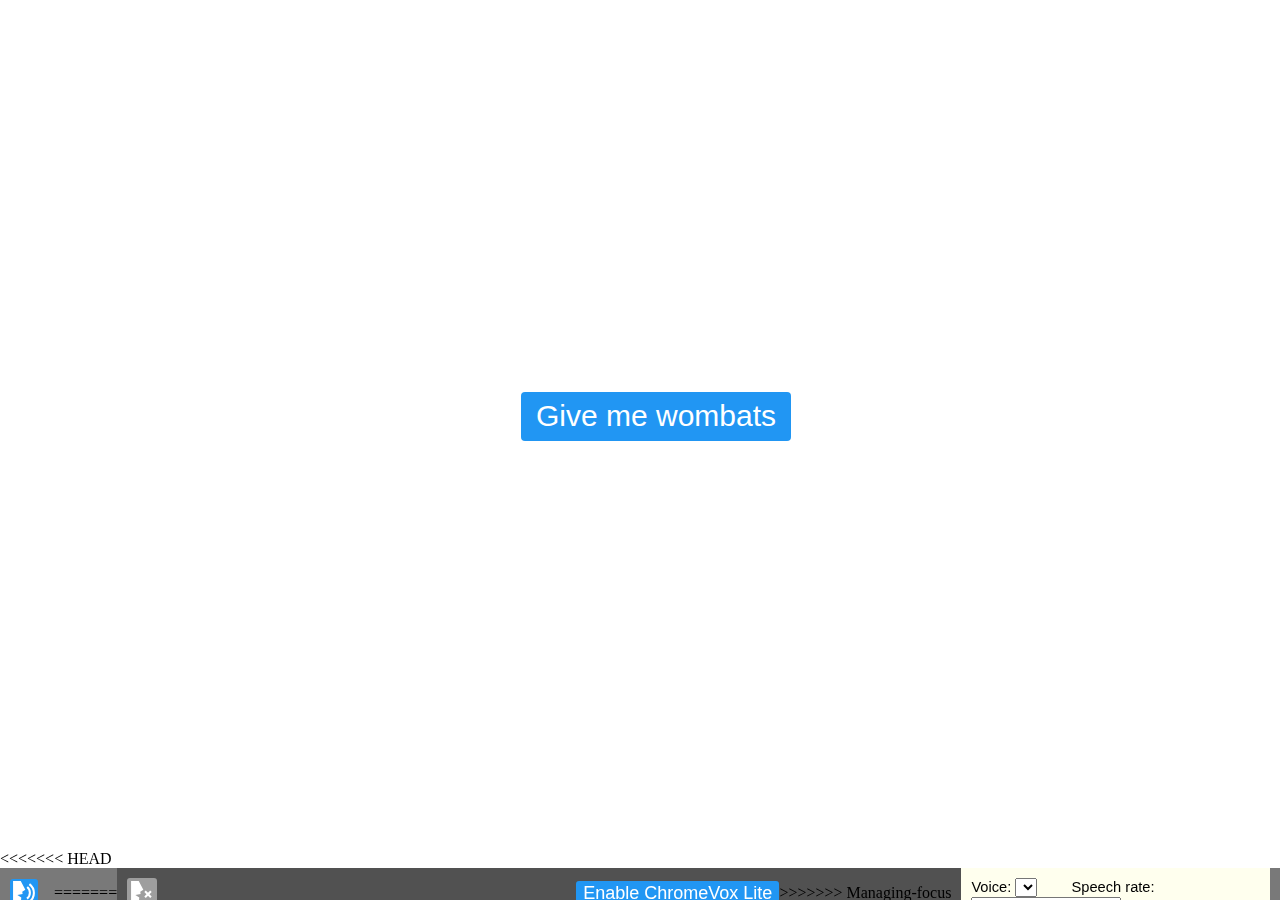
<file: lesson3-semantics-built-in/05-writing-semantic-html/index.html>
<!DOCTYPE html>
<html lang="en">
  <head>
    <meta charset="utf-8">

    <title>Introducing ChromeVox Lite</title>
    <meta name="description" content="A basic form with ChromeVox Lite">

    <!-- Mobile -->
    <meta name="viewport" content="width=device-width, initial-scale=1">
    <style>
      iframe#wombats {
          position: fixed;
          top: 0;
          left: 0;
          margin: 0;
          border: 0;
          padding: 0;
          width: 100vw;
          height: 100vh;
      }
    </style>
  </head>
  <body>
    <iframe id="wombats" src="./wombats.html"></iframe>
    <script>
      function injectChromeVox(frame) {
        var templates = document.querySelectorAll('template');
        var frameHead = frame.contentDocument.head;
        var frameBody = frame.contentDocument.body;

        var i = 0;
        function appendNext() {
          var template = templates[i++];
          if (!template)
            return;

          var clone = frame.contentDocument.importNode(template.content, true);
          var firstElementChild = clone.firstElementChild;
            if (firstElementChild.tagName === "SCRIPT" && firstElementChild.hasAttribute('src') ||
                firstElementChild.tagName === "LINK" && firstElementChild.hasAttribute('href')) {
            firstElementChild.onload = appendNext;
          } else {
            window.setTimeout(appendNext, 0);
          }
          switch (template.className) {
          case "head":
            frameHead.appendChild(clone);
            return;
          case "start":
            frameBody.insertBefore(clone, frameBody.firstElementChild);
            return;
          case "end":
            frameBody.appendChild(clone);
            return;
          }
        }
        appendNext();
      }
      var frame = document.getElementById('wombats');
      frame.addEventListener('load', injectChromeVox.bind(null, frame));
    </script>

    <template class="head">
      <link rel="stylesheet" href="../../lesson3-semantics-built-in/02-chromevox-lite/embed.css">
    </template>

    <template class="start">
      <button class="hide-unless-focused" id="enable-cvox">Enable ChromeVox Lite</button>
    </template>

    <template class="end">
      <style>
        .cvoxembed {
        z-index: 3;
        width: 100%;
        height: 100px;
        background: rgba(0, 0, 0, 0);
        position: fixed;
        left: 0px;
        bottom: -50px;
        right: 0px;
        border: 0;
        display: flex;
        flex-direction: row;
        font-family: arial, helvetica, sans-serif;
        font-size: 10pt;
        transition: all 0.2s ease-in-out;
        }

        body[cvox-enabled] .cvoxembed {
        bottom: 0px;
        }
      </style>

      <iframe id="cvoxembed" class="cvoxembed" aria-hidden="true" src="../../lesson3-semantics-built-in/02-chromevox-lite/chromevox_embed.html"></iframe>
    </template>

    <template class="end">
      <script>
        // First inject stubs that do nothing.
        window.accessibility = {};
        window.accessibility.speak = function(text, queueMode, params) {
        }
        window.accessibility.isSpeaking = function() {
        }
        window.accessibility.stop = function() {
        }
        window.accessibility.braille = function() {};

        // Prevent ChromeVox from playing an earcon on startup.
        window.saveAudio = window.Audio;
        window.Audio = function() {};
      </script>
    </template>

    <template class="end">
      <script src="../../lesson3-semantics-built-in/02-chromevox-lite/chromeandroidvox.js"></script>
    </template>

    <template class="end">
      <script>
          // Now disable ChromeVox.
          window.setTimeout(function() {
              // Hide chromevox indicator
              var cvoxIndicator = document.querySelector('.cvox_indicator_container');
              if (cvoxIndicator)
                  cvoxIndicator.parentElement.removeChild(cvoxIndicator);
          }, 101);
          cvox.ChromeVox.host.activateOrDeactivateChromeVox(false);
          cvox.ChromeVoxEventWatcher.focusFollowsMouse=false;
          cvox.ChromeVox.host.mustRedispatchClickEvent = function() { return false; }

          var embed = document.getElementById('cvoxembed');

          // ChromeVox embed commands.
          function cvoxEmbedEnable() {
              if (document.body.hasAttribute('cvox-enabled'))
                return;

              embed.classList.add('cvoxembed-enabled');
              window.setTimeout(function() {
                document.body.setAttribute('cvox-enabled', true);
                cvox.ChromeVox.host.activateOrDeactivateChromeVox(true);
                cvox.ChromeVoxEventWatcher.focusFollowsMouse=false;
                cvox.ChromeVox.executeUserCommand('jumpToTop');
                embed.contentWindow.postMessage({ command: 'enable' }, '*');
             }, 200);
          }

          function cvoxEmbedDisable() {
              if (!document.body.hasAttribute('cvox-enabled'))
                return;
              document.body.removeAttribute('cvox-enabled');
              window.accessibility.stop();
              cvox.ChromeVox.host.activateOrDeactivateChromeVox(false);
              embed.classList.remove('cvoxembed-enabled');
          }

          function cvoxEmbedNext() {
              cvox.ChromeVox.executeUserCommand('forward');
          }
          function cvoxEmbedPrevious() {
              cvox.ChromeVox.executeUserCommand('backward');
          }
          function cvoxEmbedTop() {
              cvox.ChromeVox.executeUserCommand('jumpToTop');
          }
          function cvoxEmbedHeading() {
              cvox.ChromeVox.executeUserCommand('nextHeading');
          }
          function cvoxEmbedClick() {
              cvox.ChromeVox.executeUserCommand('forceClickOnCurrentItem');
          }

          // Listen for messages from the iframe.
          window.addEventListener('message', function(e) {
              switch (e.data) {
              case 'enable': cvoxEmbedEnable(); break;
              case 'disable': cvoxEmbedDisable(); break;
              case 'next': cvoxEmbedNext(); break;
              case 'previous': cvoxEmbedPrevious(); break;
              case 'heading': cvoxEmbedHeading(); break;
              case 'top': cvoxEmbedTop(); break;
              case 'click': cvoxEmbedClick(); break;
              }
          });

          // Stop talking if the user changes tab
          window.addEventListener('blur', function(e) {
              window.accessibility.stop();
          });

          // Stop talking if the user changes tab
          window.addEventListener('blur', function(e) {
              window.accessibility.stop();
          });


          cvoxEmbedDisable();
          embed.contentWindow.postMessage({ command: 'setLang',
                                            lang: document.documentElement.lang }, '*');

          // Finally replace the stubs with a real implementation now
          // that ChromeVox won't speak on startup.
          window.accessibility.speak = function(text, queueMode, params) {
              embed.contentWindow.postMessage({ command: 'speak',
                                                text: text,
                                                queueMode: queueMode,
                                                params: params}, '*');
          }
          window.accessibility.isSpeaking = function() {
          }
          window.accessibility.stop = function() {
             embed.contentWindow.postMessage({ command: 'stop' }, '*');
          }
          window.accessibility.braille = function() {};
          window.Audio = window.saveAudio;
          cvox.ChromeVox.earcons.audioMap = {};

          document.getElementById('enable-cvox').addEventListener('click', function() {
            cvoxEmbedEnable();
          });
      </script>
    </template>
  </body>
</html>
</file>
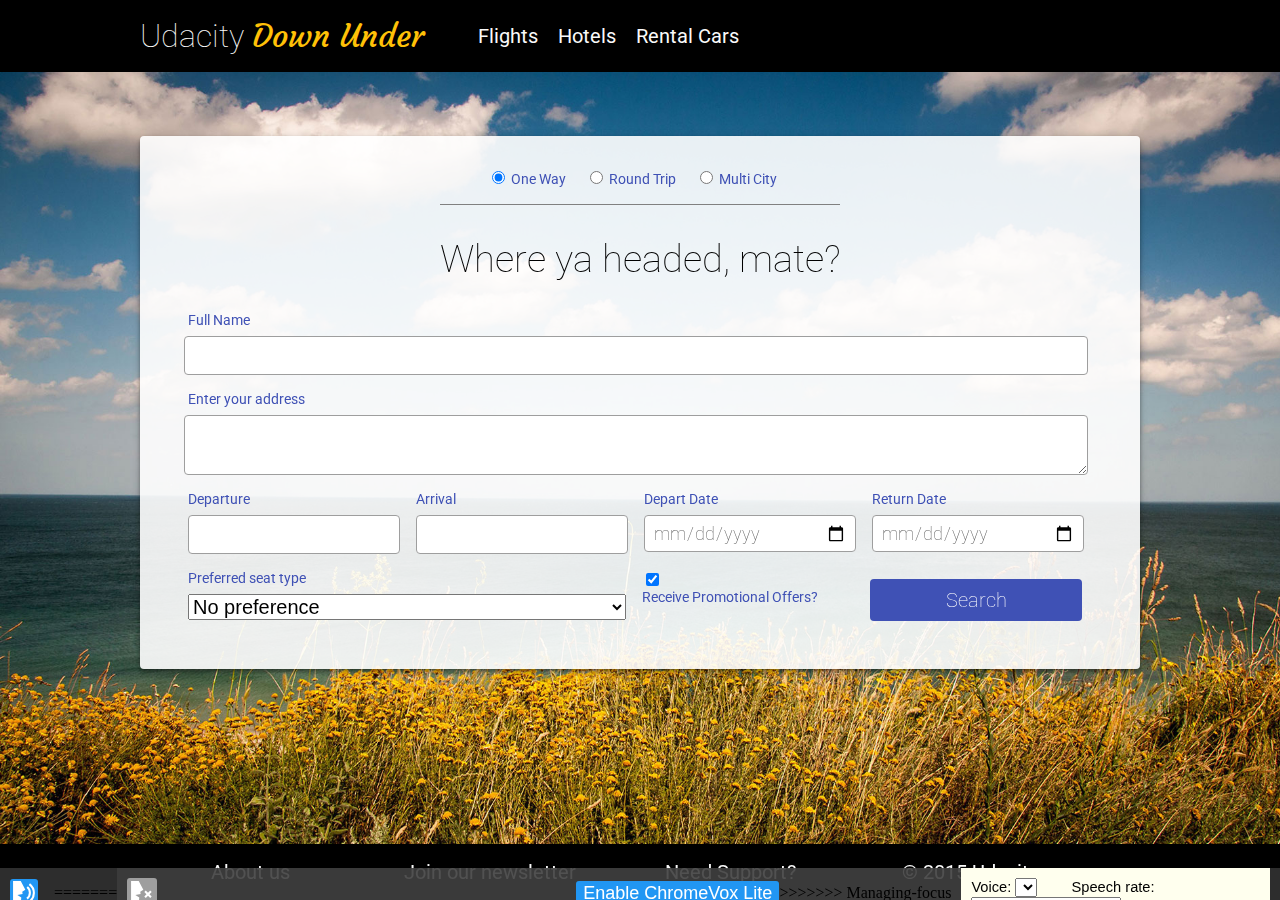
<file: lesson3-semantics-built-in/16-labelling-input-elements/index.html>
<!DOCTYPE html>
<html lang="en">
  <head>
    <meta charset="utf-8">

    <title>Introducing ChromeVox Lite</title>
    <meta name="description" content="A basic form with ChromeVox Lite">

    <!-- Mobile -->
    <meta name="viewport" content="width=device-width, initial-scale=1">
    <style>
      iframe#flight-booking {
          position: fixed;
          top: 0;
          left: 0;
          margin: 0;
          border: 0;
          padding: 0;
          width: 100vw;
          height: 100vh;
      }
    </style>
  </head>
  <body>
    <iframe id="flight-booking" src="./flight-booking.html"></iframe>
    <script>
      function injectChromeVox(frame) {
        var templates = document.querySelectorAll('template');
        var frameHead = frame.contentDocument.head;
        var frameBody = frame.contentDocument.body;

        var i = 0;
        function appendNext() {
          var template = templates[i++];
          if (!template)
            return;

          var clone = frame.contentDocument.importNode(template.content, true);
          var firstElementChild = clone.firstElementChild;
            if (firstElementChild.tagName === "SCRIPT" && firstElementChild.hasAttribute('src') ||
                firstElementChild.tagName === "LINK" && firstElementChild.hasAttribute('href')) {
            firstElementChild.onload = appendNext;
          } else {
            window.setTimeout(appendNext, 0);
          }
          switch (template.className) {
          case "head":
            frameHead.appendChild(clone);
            return;
          case "start":
            frameBody.insertBefore(clone, frameBody.firstElementChild);
            return;
          case "end":
            frameBody.appendChild(clone);
            return;
          }
        }
        appendNext();
      }
      var frame = document.getElementById('flight-booking');
      frame.addEventListener('load', injectChromeVox.bind(null, frame));
    </script>

    <template class="head">
      <link rel="stylesheet" href="../../lesson3-semantics-built-in/02-chromevox-lite/embed.css">
    </template>

    <template class="start">
      <button class="hide-unless-focused" id="enable-cvox">Enable ChromeVox Lite</button>
    </template>

    <template class="end">
      <style>
        .cvoxembed {
        z-index: 3;
        width: 100%;
        height: 100px;
        background: rgba(0, 0, 0, 0);
        position: fixed;
        left: 0px;
        bottom: -50px;
        right: 0px;
        border: 0;
        display: flex;
        flex-direction: row;
        font-family: arial, helvetica, sans-serif;
        font-size: 10pt;
        transition: all 0.2s ease-in-out;
        }

        body[cvox-enabled] .cvoxembed {
        bottom: 0px;
        }
      </style>

      <iframe id="cvoxembed" class="cvoxembed" aria-hidden="true" src="../../lesson3-semantics-built-in/02-chromevox-lite/chromevox_embed.html"></iframe>
    </template>

    <template class="end">
      <script>
        // First inject stubs that do nothing.
        window.accessibility = {};
        window.accessibility.speak = function(text, queueMode, params) {
        }
        window.accessibility.isSpeaking = function() {
        }
        window.accessibility.stop = function() {
        }
        window.accessibility.braille = function() {};

        // Prevent ChromeVox from playing an earcon on startup.
        window.saveAudio = window.Audio;
        window.Audio = function() {};

        // blur out the page content
        // document.querySelector('.wrapper').classList.add('blur');
      </script>
    </template>

    <template class="end">
      <script src="../../lesson3-semantics-built-in/02-chromevox-lite/chromeandroidvox.js"></script>
    </template>

    <template class="end">
      <script>
          // Now disable ChromeVox.
          window.setTimeout(function() {
              // Hide chromevox indicator
              var cvoxIndicator = document.querySelector('.cvox_indicator_container');
              if (cvoxIndicator)
                  cvoxIndicator.parentElement.removeChild(cvoxIndicator);
          }, 101);
          cvox.ChromeVox.host.activateOrDeactivateChromeVox(false);
          cvox.ChromeVoxEventWatcher.focusFollowsMouse=false;
          cvox.ChromeVox.host.mustRedispatchClickEvent = function() { return false; }

          var embed = document.getElementById('cvoxembed');

          // ChromeVox embed commands.
          function cvoxEmbedEnable() {
              if (document.body.hasAttribute('cvox-enabled'))
                return;

              embed.classList.add('cvoxembed-enabled');
              window.setTimeout(function() {
                document.body.setAttribute('cvox-enabled', true);
                cvox.ChromeVox.host.activateOrDeactivateChromeVox(true);
                cvox.ChromeVoxEventWatcher.focusFollowsMouse=false;
                cvox.ChromeVox.executeUserCommand('jumpToTop');
                embed.contentWindow.postMessage({ command: 'enable' }, '*');
             }, 200);
          }

          function cvoxEmbedDisable() {
              if (!document.body.hasAttribute('cvox-enabled'))
                return;
              document.body.removeAttribute('cvox-enabled');
              window.accessibility.stop();
              cvox.ChromeVox.host.activateOrDeactivateChromeVox(false);
              embed.classList.remove('cvoxembed-enabled');
          }

          function cvoxEmbedNext() {
              cvox.ChromeVox.executeUserCommand('forward');
          }
          function cvoxEmbedPrevious() {
              cvox.ChromeVox.executeUserCommand('backward');
          }
          function cvoxEmbedTop() {
              cvox.ChromeVox.executeUserCommand('jumpToTop');
          }
          function cvoxEmbedHeading() {
              cvox.ChromeVox.executeUserCommand('nextHeading');
          }
          function cvoxEmbedClick() {
              cvox.ChromeVox.executeUserCommand('forceClickOnCurrentItem');
          }

          // Listen for messages from the iframe.
          window.addEventListener('message', function(e) {
              switch (e.data) {
              case 'enable': cvoxEmbedEnable(); break;
              case 'disable': cvoxEmbedDisable(); break;
              case 'next': cvoxEmbedNext(); break;
              case 'previous': cvoxEmbedPrevious(); break;
              case 'heading': cvoxEmbedHeading(); break;
              case 'top': cvoxEmbedTop(); break;
              case 'click': cvoxEmbedClick(); break;
              }
          });

          // Stop talking if the user changes tab
          window.addEventListener('blur', function(e) {
              window.accessibility.stop();
          });

          // Stop talking if the user changes tab
          window.addEventListener('blur', function(e) {
              window.accessibility.stop();
          });


          cvoxEmbedDisable();
          embed.contentWindow.postMessage({ command: 'setLang',
                                            lang: document.documentElement.lang }, '*');

          // Finally replace the stubs with a real implementation now
          // that ChromeVox won't speak on startup.
          window.accessibility.speak = function(text, queueMode, params) {
              embed.contentWindow.postMessage({ command: 'speak',
                                                text: text,
                                                queueMode: queueMode,
                                                params: params}, '*');
          }
          window.accessibility.isSpeaking = function() {
          }
          window.accessibility.stop = function() {
             embed.contentWindow.postMessage({ command: 'stop' }, '*');
          }
          window.accessibility.braille = function() {};
          window.Audio = window.saveAudio;
          cvox.ChromeVox.earcons.audioMap = {};

          document.getElementById('enable-cvox').addEventListener('click', function() {
            cvoxEmbedEnable();
          });
      </script>
    </template>
  </body>
</html>
</file>
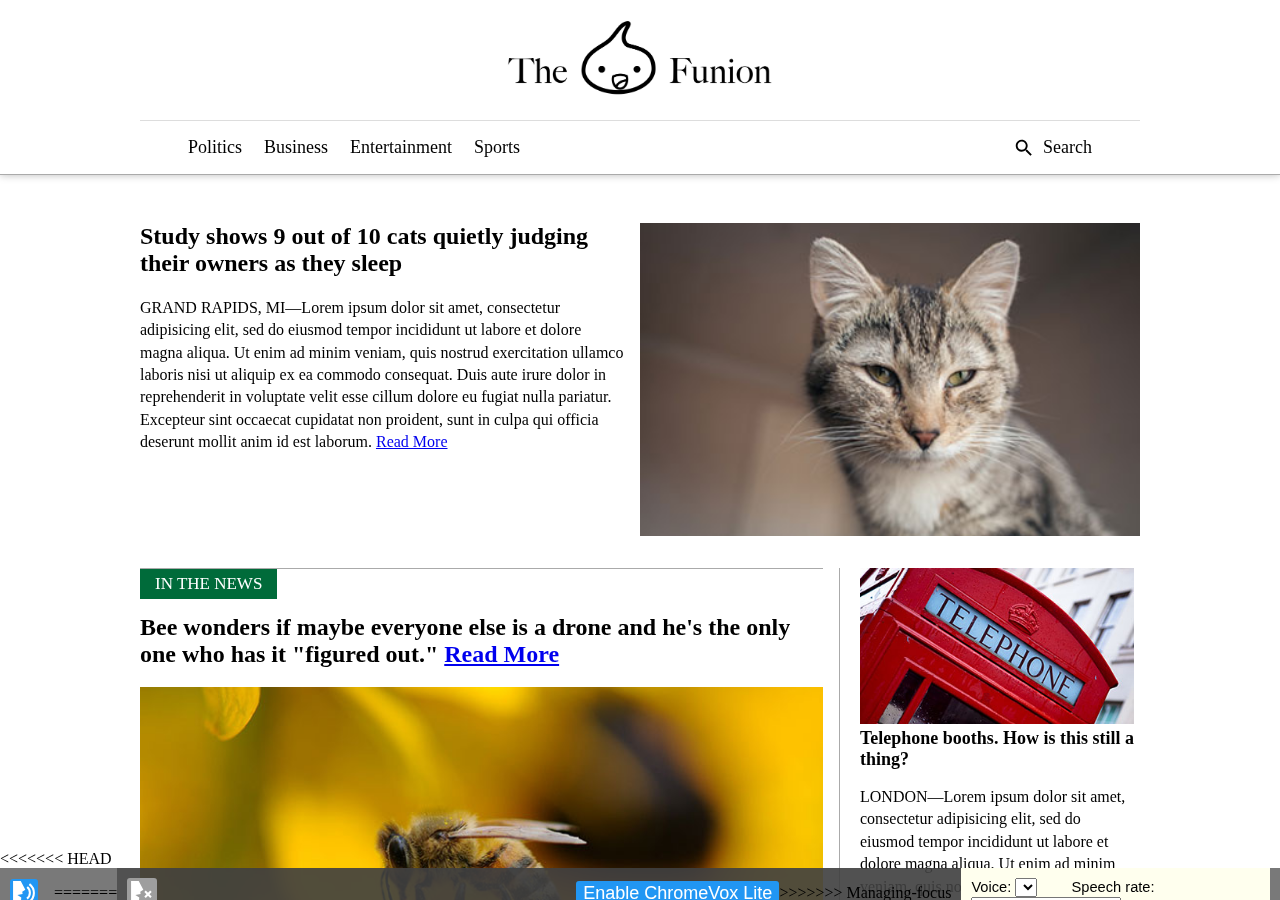
<file: lesson3-semantics-built-in/17-text-alternatives/index.html>
<!DOCTYPE html>
<html lang="en">
  <head>
    <meta charset="utf-8">

    <title>Introducing ChromeVox Lite</title>
    <meta name="description" content="A basic form with ChromeVox Lite">

    <!-- Mobile -->
    <meta name="viewport" content="width=device-width, initial-scale=1">
    <style>
      iframe#content {
          position: fixed;
          top: 0;
          left: 0;
          margin: 0;
          border: 0;
          padding: 0;
          width: 100vw;
          height: 100vh;
      }
    </style>
  </head>
  <body>
    <iframe id="content" src="funion.html"></iframe>
    <script>
      function injectChromeVox(frame) {
        var templates = document.querySelectorAll('template');
        var frameHead = frame.contentDocument.head;
        var frameBody = frame.contentDocument.body;

        var i = 0;
        function appendNext() {
          var template = templates[i++];
          if (!template)
            return;

          var clone = frame.contentDocument.importNode(template.content, true);
          var firstElementChild = clone.firstElementChild;
            if (firstElementChild.tagName === "SCRIPT" && firstElementChild.hasAttribute('src') ||
                firstElementChild.tagName === "LINK" && firstElementChild.hasAttribute('href')) {
            firstElementChild.onload = appendNext;
          } else {
            window.setTimeout(appendNext, 0);
          }
          switch (template.className) {
          case "head":
            frameHead.appendChild(clone);
            return;
          case "start":
            frameBody.insertBefore(clone, frameBody.firstElementChild);
            return;
          case "end":
            frameBody.appendChild(clone);
            return;
          }
        }
        appendNext();
      }
      var frame = document.getElementById('content');
      frame.addEventListener('load', injectChromeVox.bind(null, frame));
    </script>

    <template class="head">
      <link rel="stylesheet" href="../../lesson3-semantics-built-in/02-chromevox-lite/embed.css">
    </template>

    <template class="start">
      <button class="hide-unless-focused" id="enable-cvox">Enable ChromeVox Lite</button>
    </template>

    <template class="end">
      <style>
        .cvoxembed {
        z-index: 3;
        width: 100%;
        height: 100px;
        background: rgba(0, 0, 0, 0);
        position: fixed;
        left: 0px;
        bottom: -50px;
        right: 0px;
        border: 0;
        display: flex;
        flex-direction: row;
        font-family: arial, helvetica, sans-serif;
        font-size: 10pt;
        transition: all 0.2s ease-in-out;
        }

        body[cvox-enabled] .cvoxembed {
        bottom: 0px;
        }
      </style>

      <iframe id="cvoxembed" class="cvoxembed" aria-hidden="true" src="../../lesson3-semantics-built-in/02-chromevox-lite/chromevox_embed.html"></iframe>
    </template>

    <template class="end">
      <script>
        // First inject stubs that do nothing.
        window.accessibility = {};
        window.accessibility.speak = function(text, queueMode, params) {
        }
        window.accessibility.isSpeaking = function() {
        }
        window.accessibility.stop = function() {
        }
        window.accessibility.braille = function() {};

        // Prevent ChromeVox from playing an earcon on startup.
        window.saveAudio = window.Audio;
        window.Audio = function() {};

        // blur out the page content
        document.querySelector('.wrapper').classList.add('blur');
      </script>
    </template>

    <template class="end">
      <script src="../../lesson3-semantics-built-in/02-chromevox-lite/chromeandroidvox.js"></script>
    </template>

    <template class="end">
      <script>
          // Now disable ChromeVox.
          window.setTimeout(function() {
              // Hide chromevox indicator
              var cvoxIndicator = document.querySelector('.cvox_indicator_container');
              if (cvoxIndicator)
                  cvoxIndicator.parentElement.removeChild(cvoxIndicator);
          }, 101);
          cvox.ChromeVox.host.activateOrDeactivateChromeVox(false);
          cvox.ChromeVoxEventWatcher.focusFollowsMouse=false;
          cvox.ChromeVox.host.mustRedispatchClickEvent = function() { return false; }

          var embed = document.getElementById('cvoxembed');

          // ChromeVox embed commands.
          function cvoxEmbedEnable() {
              if (document.body.hasAttribute('cvox-enabled'))
                return;

              embed.classList.add('cvoxembed-enabled');
              window.setTimeout(function() {
                document.body.setAttribute('cvox-enabled', true);
                cvox.ChromeVox.host.activateOrDeactivateChromeVox(true);
                cvox.ChromeVoxEventWatcher.focusFollowsMouse=false;
                cvox.ChromeVox.executeUserCommand('jumpToTop');
                embed.contentWindow.postMessage({ command: 'enable' }, '*');
             }, 200);
          }

          function cvoxEmbedDisable() {
              if (!document.body.hasAttribute('cvox-enabled'))
                return;
              document.body.removeAttribute('cvox-enabled');
              window.accessibility.stop();
              cvox.ChromeVox.host.activateOrDeactivateChromeVox(false);
              embed.classList.remove('cvoxembed-enabled');
          }

          function cvoxEmbedNext() {
              cvox.ChromeVox.executeUserCommand('forward');
          }
          function cvoxEmbedPrevious() {
              cvox.ChromeVox.executeUserCommand('backward');
          }
          function cvoxEmbedTop() {
              cvox.ChromeVox.executeUserCommand('jumpToTop');
          }
          function cvoxEmbedHeading() {
              cvox.ChromeVox.executeUserCommand('nextHeading');
          }
          function cvoxEmbedClick() {
              cvox.ChromeVox.executeUserCommand('forceClickOnCurrentItem');
          }

          // Listen for messages from the iframe.
          window.addEventListener('message', function(e) {
              switch (e.data) {
              case 'enable': cvoxEmbedEnable(); break;
              case 'disable': cvoxEmbedDisable(); break;
              case 'next': cvoxEmbedNext(); break;
              case 'previous': cvoxEmbedPrevious(); break;
              case 'heading': cvoxEmbedHeading(); break;
              case 'top': cvoxEmbedTop(); break;
              case 'click': cvoxEmbedClick(); break;
              }
          });

          // Stop talking if the user changes tab
          window.addEventListener('blur', function(e) {
              window.accessibility.stop();
          });

          // Stop talking if the user changes tab
          window.addEventListener('blur', function(e) {
              window.accessibility.stop();
          });


          cvoxEmbedDisable();
          embed.contentWindow.postMessage({ command: 'setLang',
                                            lang: document.documentElement.lang }, '*');

          // Finally replace the stubs with a real implementation now
          // that ChromeVox won't speak on startup.
          window.accessibility.speak = function(text, queueMode, params) {
              embed.contentWindow.postMessage({ command: 'speak',
                                                text: text,
                                                queueMode: queueMode,
                                                params: params}, '*');
          }
          window.accessibility.isSpeaking = function() {
          }
          window.accessibility.stop = function() {
             embed.contentWindow.postMessage({ command: 'stop' }, '*');
          }
          window.accessibility.braille = function() {};
          window.Audio = window.saveAudio;
          cvox.ChromeVox.earcons.audioMap = {};

          document.getElementById('enable-cvox').addEventListener('click', function() {
            cvoxEmbedEnable();
          });
      </script>
    </template>
  </body>
</html>
</file>
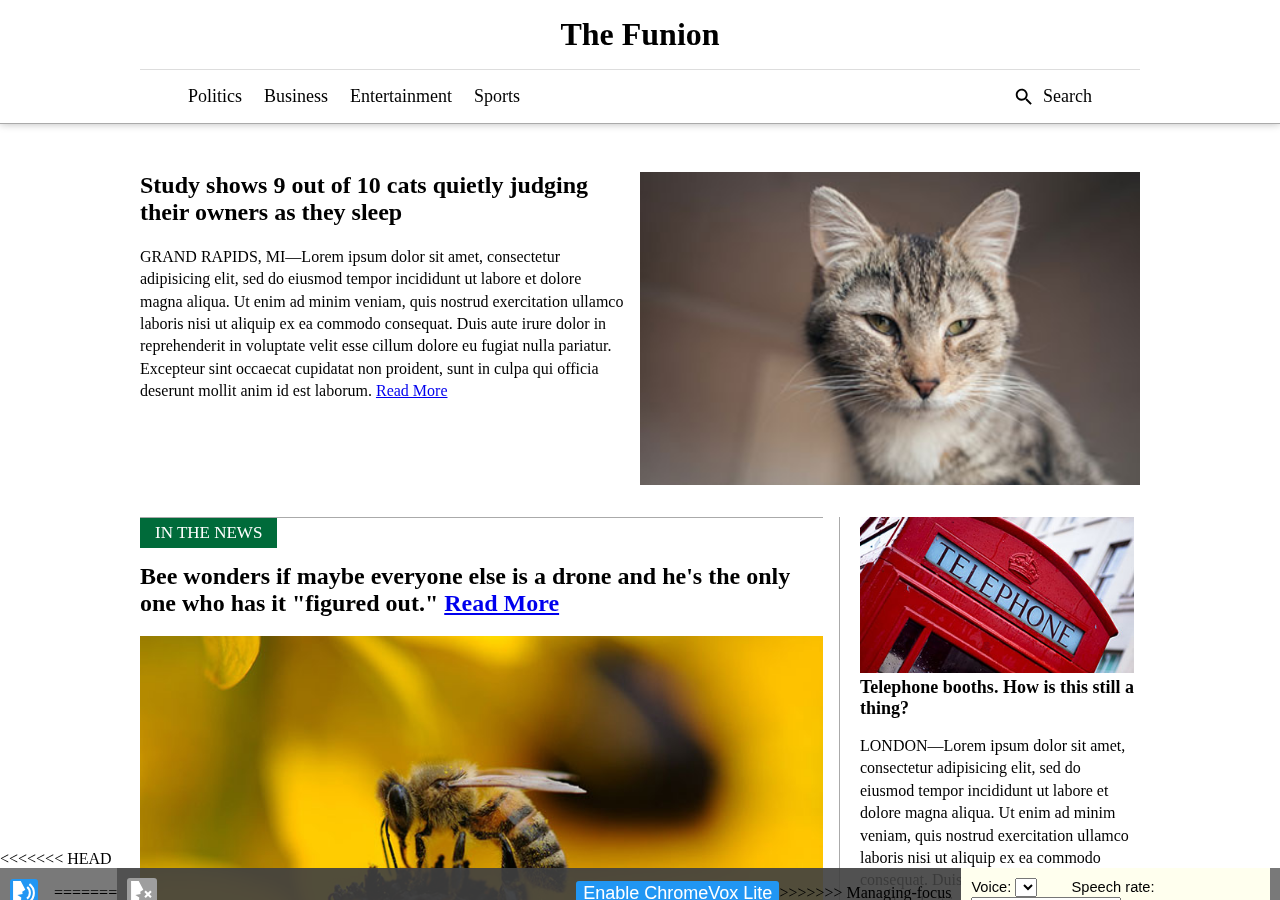
<file: lesson4-semantics-navigating/03-navigating-by-headings/index.html>
<!DOCTYPE html>
<html lang="en">
  <head>
    <meta charset="utf-8">

    <title>Navigating by headings</title>
    <meta name="description" content="A demo page for naviating by heading">

    <!-- Mobile -->
    <meta name="viewport" content="width=device-width, initial-scale=1">
    <style>
      iframe#funion {
          position: fixed;
          top: 0;
          left: 0;
          margin: 0;
          border: 0;
          padding: 0;
          width: 100vw;
          height: 100vh;
      }
    </style>
  </head>
  <body>
    <iframe id="funion" src="../../lesson2-focus/02-dom-order/solution/index.html"></iframe>
    <script>
      function injectChromeVox(frame) {
        var templates = document.querySelectorAll('template');
        var frameHead = frame.contentDocument.head;
        var frameBody = frame.contentDocument.body;

        var i = 0;
        function appendNext() {
          var template = templates[i++];
          if (!template)
            return;

          var clone = frame.contentDocument.importNode(template.content, true);
          var firstElementChild = clone.firstElementChild;
            if (firstElementChild.tagName === "SCRIPT" && firstElementChild.hasAttribute('src') ||
                firstElementChild.tagName === "LINK" && firstElementChild.hasAttribute('href')) {
            firstElementChild.onload = appendNext;
          } else {
            window.setTimeout(appendNext, 0);
          }
          switch (template.className) {
          case "head":
            frameHead.appendChild(clone);
            return;
          case "start":
            frameBody.insertBefore(clone, frameBody.firstElementChild);
            return;
          case "end":
            frameBody.appendChild(clone);
            return;
          }
        }
        appendNext();
      }
      var frame = document.getElementById('funion');
      frame.addEventListener('load', injectChromeVox.bind(null, frame));
    </script>

    <template class="head">
      <link rel="stylesheet" href="../../../lesson3-semantics-built-in/02-chromevox-lite/embed.css">
    </template>

    <template class="start">
      <button class="hide-unless-focused" id="enable-cvox">Enable ChromeVox Lite</button>
    </template>

    <template class="end">
      <style>
        .cvoxembed {
        z-index: 3;
        width: 100%;
        height: 100px;
        background: rgba(0, 0, 0, 0);
        position: fixed;
        left: 0px;
        bottom: -50px;
        right: 0px;
        border: 0;
        display: flex;
        flex-direction: row;
        font-family: arial, helvetica, sans-serif;
        font-size: 10pt;
        transition: all 0.2s ease-in-out;
        }

        body[cvox-enabled] .cvoxembed {
        bottom: 0px;
        }
      </style>

      <iframe id="cvoxembed" class="cvoxembed" aria-hidden="true" src="../../../lesson3-semantics-built-in/02-chromevox-lite/chromevox_embed.html"></iframe>
    </template>

    <template class="end">
      <script>
        // First inject stubs that do nothing.
        window.accessibility = {};
        window.accessibility.speak = function(text, queueMode, params) {
        }
        window.accessibility.isSpeaking = function() {
        }
        window.accessibility.stop = function() {
        }
        window.accessibility.braille = function() {};

        // Prevent ChromeVox from playing an earcon on startup.
        window.saveAudio = window.Audio;
        window.Audio = function() {};

        // blur out the page content
//        document.querySelector('.wrapper').classList.add('blur');
      </script>
    </template>

    <template class="end">
      <script src="../../../lesson3-semantics-built-in/02-chromevox-lite/chromeandroidvox.js"></script>
    </template>

    <template class="end">
      <script>
          // Now disable ChromeVox.
          window.setTimeout(function() {
              // Hide chromevox indicator
              var cvoxIndicator = document.querySelector('.cvox_indicator_container');
              if (cvoxIndicator)
                  cvoxIndicator.parentElement.removeChild(cvoxIndicator);
          }, 101);
          cvox.ChromeVox.host.activateOrDeactivateChromeVox(false);
          cvox.ChromeVoxEventWatcher.focusFollowsMouse=false;
          cvox.ChromeVox.host.mustRedispatchClickEvent = function() { return false; }

          var embed = document.getElementById('cvoxembed');

          // ChromeVox embed commands.
          function cvoxEmbedEnable() {
              if (document.body.hasAttribute('cvox-enabled'))
                return;

              embed.classList.add('cvoxembed-enabled');
              window.setTimeout(function() {
                document.body.setAttribute('cvox-enabled', true);
                cvox.ChromeVox.host.activateOrDeactivateChromeVox(true);
                cvox.ChromeVoxEventWatcher.focusFollowsMouse=false;
                cvox.ChromeVox.executeUserCommand('jumpToTop');
                embed.contentWindow.postMessage({ command: 'enable' }, '*');
             }, 200);
          }

          function cvoxEmbedDisable() {
              if (!document.body.hasAttribute('cvox-enabled'))
                return;
              document.body.removeAttribute('cvox-enabled');
              window.accessibility.stop();
              cvox.ChromeVox.host.activateOrDeactivateChromeVox(false);
              embed.classList.remove('cvoxembed-enabled');
          }

          function cvoxEmbedNext() {
              cvox.ChromeVox.executeUserCommand('forward');
          }
          function cvoxEmbedPrevious() {
              cvox.ChromeVox.executeUserCommand('backward');
          }
          function cvoxEmbedTop() {
              cvox.ChromeVox.executeUserCommand('jumpToTop');
          }
          function cvoxEmbedHeading() {
              cvox.ChromeVox.executeUserCommand('nextHeading');
          }
          function cvoxEmbedClick() {
              cvox.ChromeVox.executeUserCommand('forceClickOnCurrentItem');
          }

          // Listen for messages from the iframe.
          window.addEventListener('message', function(e) {
              switch (e.data) {
              case 'enable': cvoxEmbedEnable(); break;
              case 'disable': cvoxEmbedDisable(); break;
              case 'next': cvoxEmbedNext(); break;
              case 'previous': cvoxEmbedPrevious(); break;
              case 'heading': cvoxEmbedHeading(); break;
              case 'top': cvoxEmbedTop(); break;
              case 'click': cvoxEmbedClick(); break;
              }
          });

          // Stop talking if the user changes tab
          window.addEventListener('blur', function(e) {
              window.accessibility.stop();
          });

          // Stop talking if the user changes tab
          window.addEventListener('blur', function(e) {
              window.accessibility.stop();
          });


          cvoxEmbedDisable();
          embed.contentWindow.postMessage({ command: 'setLang',
                                            lang: document.documentElement.lang }, '*');

          // Finally replace the stubs with a real implementation now
          // that ChromeVox won't speak on startup.
          window.accessibility.speak = function(text, queueMode, params) {
              embed.contentWindow.postMessage({ command: 'speak',
                                                text: text,
                                                queueMode: queueMode,
                                                params: params}, '*');
          }
          window.accessibility.isSpeaking = function() {
          }
          window.accessibility.stop = function() {
             embed.contentWindow.postMessage({ command: 'stop' }, '*');
          }
          window.accessibility.braille = function() {};
          window.Audio = window.saveAudio;
          cvox.ChromeVox.earcons.audioMap = {};

          document.getElementById('enable-cvox').addEventListener('click', function() {
            cvoxEmbedEnable();
          });
      </script>
    </template>
  </body>
</html>
</file>
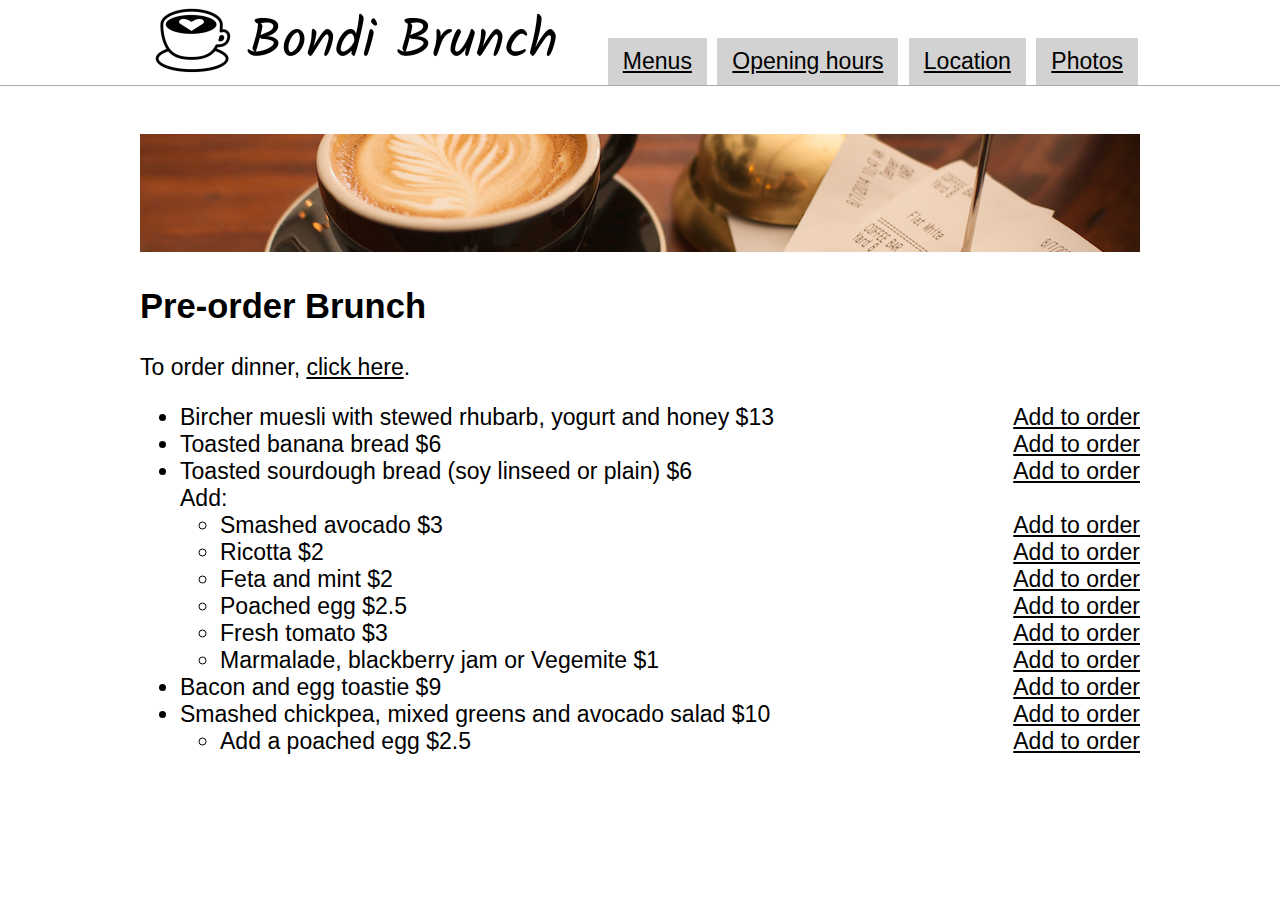
<file: lesson4-semantics-navigating/08-link-text/index.html>
<!doctype html>
<html>
<head>
<title>Bondi Brunch</title>
<link rel="stylesheet" href="main.css">
</head>
<body>
<header>
  <nav class="container">
    <a class="logo" href="/"><img alt="Bondi Brunch" src="logo.png" height="79px" width="432px"></a>
    <div class="tabs">
      <span class="tab"><span class="tab-link" id="menus">Menus</span></span>
      <span class="tab"><span class="tab-link" id="opening">Opening hours</span></span>
      <span class="tab"><span class="tab-link" id="location">Location</span></span>
      <span class="tab"><span class="tab-link" id="photos">Photos</span></span>
    </div>
  </nav>
</header>
<main>
  <div class="container">
    <div class="banner-image">
      <img src="cappuccino.jpg" alt="">
    </div>
    <section>
      <h2>Pre-order Brunch</h2>
      <p>To order dinner, <a href="/dinner">click here</a>.</p>
      <ul class="menu">
        <li>Bircher muesli with stewed rhubarb, yogurt and honey $13 <button>Add to order</button>
        <li>Toasted banana bread $6 <button>Add to order</button>
        <li>Toasted sourdough bread (soy linseed or plain) $6 <button>Add to order</button><br>
          Add:
          <ul>
            <li>Smashed avocado $3 <button>Add to order</button>
            <li>Ricotta $2 <button>Add to order</button>
            <li>Feta and mint $2 <button>Add to order</button>
            <li>Poached egg $2.5 <button>Add to order</button>
            <li>Fresh tomato $3 <button>Add to order</button>
            <li>Marmalade, blackberry jam or Vegemite $1 <button>Add to order</button>
          </ul>
        <li>Bacon and egg toastie $9 <button>Add to order</button>
        <li>Smashed chickpea, mixed greens and avocado salad $10 <button>Add to order</button>
          <ul>
            <li>Add a poached egg $2.5 <button>Add to order</button>
          </ul>
      </ul>
    </section>
  </div>
</main>
<footer>
</footer>
</body>
</html>
</file>
<file: lesson3-semantics-built-in/02-chromevox-lite/embed.css>
.hide-unless-focused {
    position: absolute;
    left: -10000px;
    top: -10000px;
}

.hide-unless-focused:focus {
    left: 10px;
    top: 10px;
}

button#enable-cvox {
    border: none;
    border-radius: 4px;
    font-weight: 100;
    font-family: 'Roboto', 'Helvetica', 'Arial', sans-serif;
    background-color: #2196F3;
    color: white;
    z-index: 1000;
    padding: 2px 7px;
    font-size: 18px;
}

body[cvox-enabled] button#enable-cvox {
    display: none;
}

div#self-destruct {
    position: absolute;
    left: -1000px;
    top: -1000px;
}

.blur {
    -webkit-filter: blur(10px);
    -moz-filter: blur(10px);
    -o-filter: blur(10px);
    -ms-filter: blur(10px);
    filter: blur(10px);
}
</file>
<file: lesson2-focus/01-basic-form/main.css>
*, *::after, *::before {
  box-sizing: border-box;
}

html, body {
  margin: 0;
  padding: 0;
  height: 100%;
  font-family: 'Roboto', 'Helvetica', 'Arial', sans-serif;
  background-image: url('./uair-2000.jpg');
  background-size: cover;
}

.click-stealer {
  position: absolute;
  top: 0;
  right: 0;
  bottom: 0;
  left: 0;
}

.wrapper {
  height: 100%;
  display: flex;
  flex-direction: column;
  pointer-events: none;
  cursor: default;
}

.container {
  max-width: 1000px;
  margin: 0 auto;
}

header,
footer {
  background: #000000;
  color: #FAFAFA;
  padding: 16px 0;
}

header h1 {
  margin: 0 50px 0 0;
  display: inline-block;
  vertical-align: middle;
  font-weight: 100;
}

header h1 span {
  font-family: 'Courgette';
  color: #FFC107;
}

nav {
  display: inline-block;
  vertical-align: middle;
}

nav a,
footer a {
  color: inherit;
  text-decoration: none;
  margin-right: 16px;
  font-size: 20px;
}

main {
  margin: 64px 0;
  flex: 1;
}

.card {
  background: rgba(255, 255, 255, 0.9);
  max-width: 1000px;
  padding: 32px 48px;
  margin: 0 auto;
  border-radius: 4px;
  box-shadow: 0 4px 5px 0 rgba(0, 0, 0, 0.14), 0 1px 10px 0 rgba(0, 0, 0, 0.12), 0 2px 4px -1px rgba(0, 0, 0, 0.4);
}

h2 {
  font-size: 38px;
  font-weight: 100;
  text-align: center;
}

.row {
  margin-bottom: 16px;
}

/* Strip out display: inline-block whitespace */
.row > * {
  margin-left: -4px;
}

.row > *:first-child {
  margin-left: 0;
}

label {
  display: block;
  font-size: 14px;
  color: #3F51B5;
  margin-bottom: 8px;
}

input[type="text"],
input[type="tel"],
input[type="email"],
input[type="date"],
textarea {
  display: block;
  width: 100%;
  border-radius: 4px;
  border: 1px solid #9E9E9E;
  font-size: 18px;
  padding: 8px;
  font-family: inherit;
  font-weight: 100;
  color: #616161;
}

input[type="date"] {
  padding: 6px 8px;
}

select {
  font-size: 20px;
  width: 100%;
}

.inline-control {
  display: inline-block;
  vertical-align: top;
  margin-right: 16px;
}

.inline-control:last-child {
  margin-right: 0;
}

.trip-selector {
  max-width: 400px;
  margin: 0 auto;
  padding-bottom: 16px;
  text-align: center;
  border-bottom: 1px solid gray;
}

.trip-selector label {
  display: inline;
  margin-right: 16px;
}

.sign-up {
  vertical-align: bottom;
}

.submit-form {
  vertical-align: bottom;
}

button[type="submit"] {
  width: 100%;
  height: 42px;
  color: white;
  background: #3F51B5;
  border: none;
  border-radius: 4px;
  font-size: 20px;
  font-family: inherit;
  font-weight: 100;
}

footer [class*="col-"] {
  display: inline-block;
  text-align: center;
}

/* Columns */

.col-1 {
  width: calc(25% - 14px);
}

.col-2 {
  width: calc(50% - 14px);
}

.col-3 {
  width: calc(75% - 14px);
}

.col-4 {
  width: 100%;
}


/* Breakpoints */

@media (min-height: 1080px) {
  .row {
    margin-bottom: 32px;
  }

  main {
    padding-top: 150px;
  }
}
</file>
<file: lesson2-focus/03-managing-focus/styles.css>
/**
 * Copyright 2015 Google Inc. All Rights Reserved.
 *
 * Licensed under the Apache License, Version 2.0 (the "License");
 * you may not use this file except in compliance with the License.
 * You may obtain a copy of the License at
 *
 *      http://www.apache.org/licenses/LICENSE-2.0
 *
 * Unless required by applicable law or agreed to in writing, software
 * distributed under the License is distributed on an "AS IS" BASIS,
 * WITHOUT WARRANTIES OR CONDITIONS OF ANY KIND, either express or implied.
 * See the License for the specific language governing permissions and
 * limitations under the License.
 */

html, body {
  font-family: 'Roboto', 'Helvetica', sans-serif;
  margin: 0;
  padding: 0;
  height: 100%;
}
h2, h3 {
  font-size: 24px;
  margin-top: 0;
  margin-bottom: 20px;
}
.mdl-layout {
  height: 100%;
}
.mdl-demo .mdl-layout__header-row {
  padding-left: 40px;
}
.mdl-demo .mdl-layout.is-small-screen .mdl-layout__header-row h3 {
  font-size: inherit;
}
.mdl-demo .mdl-layout__tab-bar-button {
  display: none;
}
.mdl-demo .mdl-layout.is-small-screen .mdl-layout__tab-bar .mdl-button {
  display: none;
}
.mdl-demo .mdl-layout:not(.is-small-screen) .mdl-layout__tab-bar,
.mdl-demo .mdl-layout:not(.is-small-screen) .mdl-layout__tab-bar-container {
  overflow: visible;
}
.mdl-demo .mdl-layout__tab-bar-container {
  height: 64px;
}
.mdl-demo .mdl-layout__tab-bar {
  padding: 0;
  padding-left: 16px;
  box-sizing: border-box;
  height: 100%;
  width: 100%;
}
.mdl-demo .mdl-layout__tab-bar .mdl-layout__tab {
  height: 64px;
  line-height: 64px;
}
.mdl-demo .mdl-layout__tab-bar .mdl-layout__tab.is-active::after {
  background-color: white;
  height: 4px;
}
.mdl-demo main > .mdl-layout__tab-panel {
  padding: 8px;
  padding-top: 48px;
}
.mdl-demo .mdl-card {
  height: auto;
  display: -webkit-flex;
  display: -ms-flexbox;
  display: flex;
  -webkit-flex-direction: column;
      -ms-flex-direction: column;
          flex-direction: column;
}
.mdl-demo .mdl-card > * {
  height: auto;
}
.mdl-demo .mdl-card .mdl-card__supporting-text {
  margin: 40px;
  -webkit-flex-grow: 1;
      -ms-flex-positive: 1;
          flex-grow: 1;
  padding: 0;
  color: inherit;
  width: calc(100% - 80px);
}
.mdl-demo .mdl-card__actions {
  margin: 0;
  padding: 4px 40px;
  color: inherit;
}
.mdl-demo .mdl-card__actions a {
  color: #00BCD4;
  margin: 0;
}
.mdl-demo .mdl-card__actions a:hover,
.mdl-demo .mdl-card__actions a:active {
  color: inherit;
  background-color: transparent;
}
.mdl-demo .mdl-card__supporting-text + .mdl-card__actions {
  border-top: 1px solid rgba(0, 0, 0, 0.12);
}
.mdl-demo #add {
  position: absolute;
  right: 40px;
  top: 36px;
  z-index: 999;
}

.mdl-demo .mdl-layout__content {
  display: flex;
  flex-direction: column;
}

.mdl-demo .mdl-layout__content section {
  position: relative;
  margin-bottom: 48px;
  margin-top: 48px;
}
.mdl-demo section.section--center {
  max-width: 860px;
  display: block;
}
.mdl-demo #features section.section--center {
  max-width: 620px;
}
.mdl-demo section > header{
  display: -webkit-flex;
  display: -ms-flexbox;
  display: flex;
  -webkit-align-items: center;
      -ms-flex-align: center;
          align-items: center;
  -webkit-justify-content: center;
      -ms-flex-pack: center;
          justify-content: center;
}
.mdl-demo section > .section__play-btn {
  min-height: 200px;
}
.mdl-demo section > header > .material-icons {
  font-size: 3rem;
}
.mdl-demo section > button {
  position: absolute;
  z-index: 99;
  top: 8px;
  right: 8px;
}
.mdl-demo section .section__circle {
  display: -webkit-flex;
  display: -ms-flexbox;
  display: flex;
  -webkit-align-items: center;
      -ms-flex-align: center;
          align-items: center;
  -webkit-justify-content: flex-start;
      -ms-flex-pack: start;
          justify-content: flex-start;
  -webkit-flex-grow: 0;
      -ms-flex-positive: 0;
          flex-grow: 0;
  -webkit-flex-shrink: 1;
      -ms-flex-negative: 1;
          flex-shrink: 1;
}
.mdl-demo section .section__text {
  -webkit-flex-grow: 1;
      -ms-flex-positive: 1;
          flex-grow: 1;
  -webkit-flex-shrink: 0;
      -ms-flex-negative: 0;
          flex-shrink: 0;
  padding-top: 8px;
}
.mdl-demo section .section__text h5 {
  font-size: inherit;
  margin: 0;
  margin-bottom: 0.5em;
}
.mdl-demo section .section__text a {
  text-decoration: none;
}
.mdl-demo section .section__circle-container > .section__circle-container__circle {
  width: 64px;
  height: 64px;
  border-radius: 32px;
  margin: 8px 0;
}
.mdl-demo section.section--footer .section__circle--big {
  width: 100px;
  height: 100px;
  border-radius: 50px;
  margin: 8px 32px;
}
.mdl-demo .is-small-screen section.section--footer .section__circle--big {
  width: 50px;
  height: 50px;
  border-radius: 25px;
  margin: 8px 16px;
}
.mdl-demo section.section--footer {
  padding: 64px 0;
  margin: 0 -8px -8px -8px;
}
.mdl-demo section.section--center .section__text:not(:last-child) {
  border-bottom: 1px solid rgba(0,0,0,.13);
}
.mdl-demo .mdl-card {
  margin-bottom: 48px;
}
.mdl-demo .mdl-card .mdl-card__supporting-text > h3:first-child {
  margin-bottom: 24px;
}
.mdl-demo .toc {
  border-left: 4px solid #C1EEF4;
  margin: 24px;
  padding: 0;
  padding-left: 8px;
  display: -webkit-flex;
  display: -ms-flexbox;
  display: flex;
  -webkit-flex-direction: column;
      -ms-flex-direction: column;
          flex-direction: column;
}
.mdl-demo .mdl-menu__container {
  z-index: 99;
}

.title {
  font-size: 24px;
}

a.is-active {
  color: #fff;
}

div[data-page] {
  display: none !important;
}

div[data-page].is-active {
  display: flex !important;
  flex-direction: column;
  flex: 1;
}

table {
  width: 100%;
  margin: 16px 0;
}
</file>
<file: lesson2-focus/06-skip-links/main.css>
*, *::after, *::before {
  box-sizing: border-box;
}

html {
  position: relative;
  min-height: 100%;
}

body {
  margin: 0 0 60px; /* bottom = newsletter height */
  font-family: 'Georgia', 'Times New Roman', serif;
}

h2 {
  margin-top: 0;
}

.container {
  max-width: 1000px;
  margin: 0 auto;
}

nav {
  margin-bottom: 48px;
  box-shadow: 0 0 8px #BBB;
  border-bottom: 1px solid #AAA;
}

.logo {
  text-align: center;
  font-size: 32px;
  margin: 0;
  padding: 16px 0;
  border-bottom: 1px solid #DDD;
}

.menu {
  padding: 16px 48px;
}

.menu a {
  color: #000;
  text-decoration: none;
  font-size: 18px;
  margin-right: 18px;
}

.menu a:last-child {
  margin-right: 0;
}

.menu .btn-search img {
  vertical-align: top;
  margin-right: 8px;
  width: 22px;
  height: 22px;
}

article p {
  line-height: 1.4;
}

.main-story {
  clear: both;
  overflow: hidden;
  margin-bottom: 16px;
  padding-bottom: 16px;
}

.main-story img {
  width: 50%;
}

.main-story .info {
  margin-right: 50%;
  padding-right: 16px;
}

.tier-header {
  border-top: 1px solid #AAA;
  margin-bottom: 15px;
}

.tier-header h2 {
  font-size: 17px;
  font-weight: 400;
  text-transform: uppercase;
  padding: 5px 15px;
  display: inline-block;
  margin: 0;
  color: #fff;
  background: #006b3a;
}

.side-by-side article {
  display: inline-block;
  vertical-align: top;
}

.side-by-side article img {
  max-width: 100%;
}

.side-by-side article:first-child {
  width: 70%;
  padding-right: 16px;
  border-right: 1px solid #AAA;
}

.side-by-side article:last-child {
  padding-left: 16px;
  width: 29%; /* Account for whitespace gap from display: inline-block */
}

.side-by-side article:last-child .headline {
  font-size: 18px;
}

.three-col {
  margin-bottom: 100px;
}

.three-col h2 {
  font-size: 16px;
}

.three-col .columns {
  display: flex;
}

.three-col .columns article {
  flex: 1;
  margin-right: 18px;
}

.three-col img {
  width: 100%;
}

.three-col .columns article:last-child {
  margin-right: 0;
}

.newsletter {
  position: absolute;
  left: 0;
  bottom: 0;
  height: 60px;
  width: 100%;
  background: #000;
  color: #FFF;
  border-top: 1px solid #AAA;
}

.newsletter h3 {
  display: inline-block;
  margin-right: 16px;
}

.skip-link {
  position: absolute;
  top: -40px;
  left: 0;
  background: #BF1722;
  color: white;
  padding: 8px;
  z-index: 100;
  border-bottom-right-radius: 8px;
}

.skip-link:focus {
  top: 0;
}

/* Helpers */
.pull-right {
  float: right;
}
</file>
<file: lesson4-semantics-navigating/08-link-text/main.css>
html, body {
  margin: 0;
  padding: 0;
  height: 100%;
  font-family: 'Roboto', 'Helvetica', 'Arial', sans-serif;
  font-size: 120%;
}

header {
  margin-bottom: 48px;
  border-bottom: 1px solid #AAA;
}

.container {
  max-width: 1000px;
  margin: 0 auto;
}

nav a.logo {
    flex: 1;
}

nav {
    display: flex;
    align-items: flex-end;
}

.tabs {
    float: right;
}

.tab {
    display: inline-block;
    background-color: #D2D2D2;
    padding: 10px 15px;
    margin: 0px 2px;
}

.tab-link {
    text-decoration: underline;
    cursor: pointer;
}

a {
    color: black;
}

ul.menu a,
ul.menu button {
    float: right;
}

ul.menu button {
    display: inline;
    border: none;
    text-decoration: underline;
    font-family: inherit;
    font-size: inherit;
    background-color: inherit;
    padding: 0;
}
</file>
